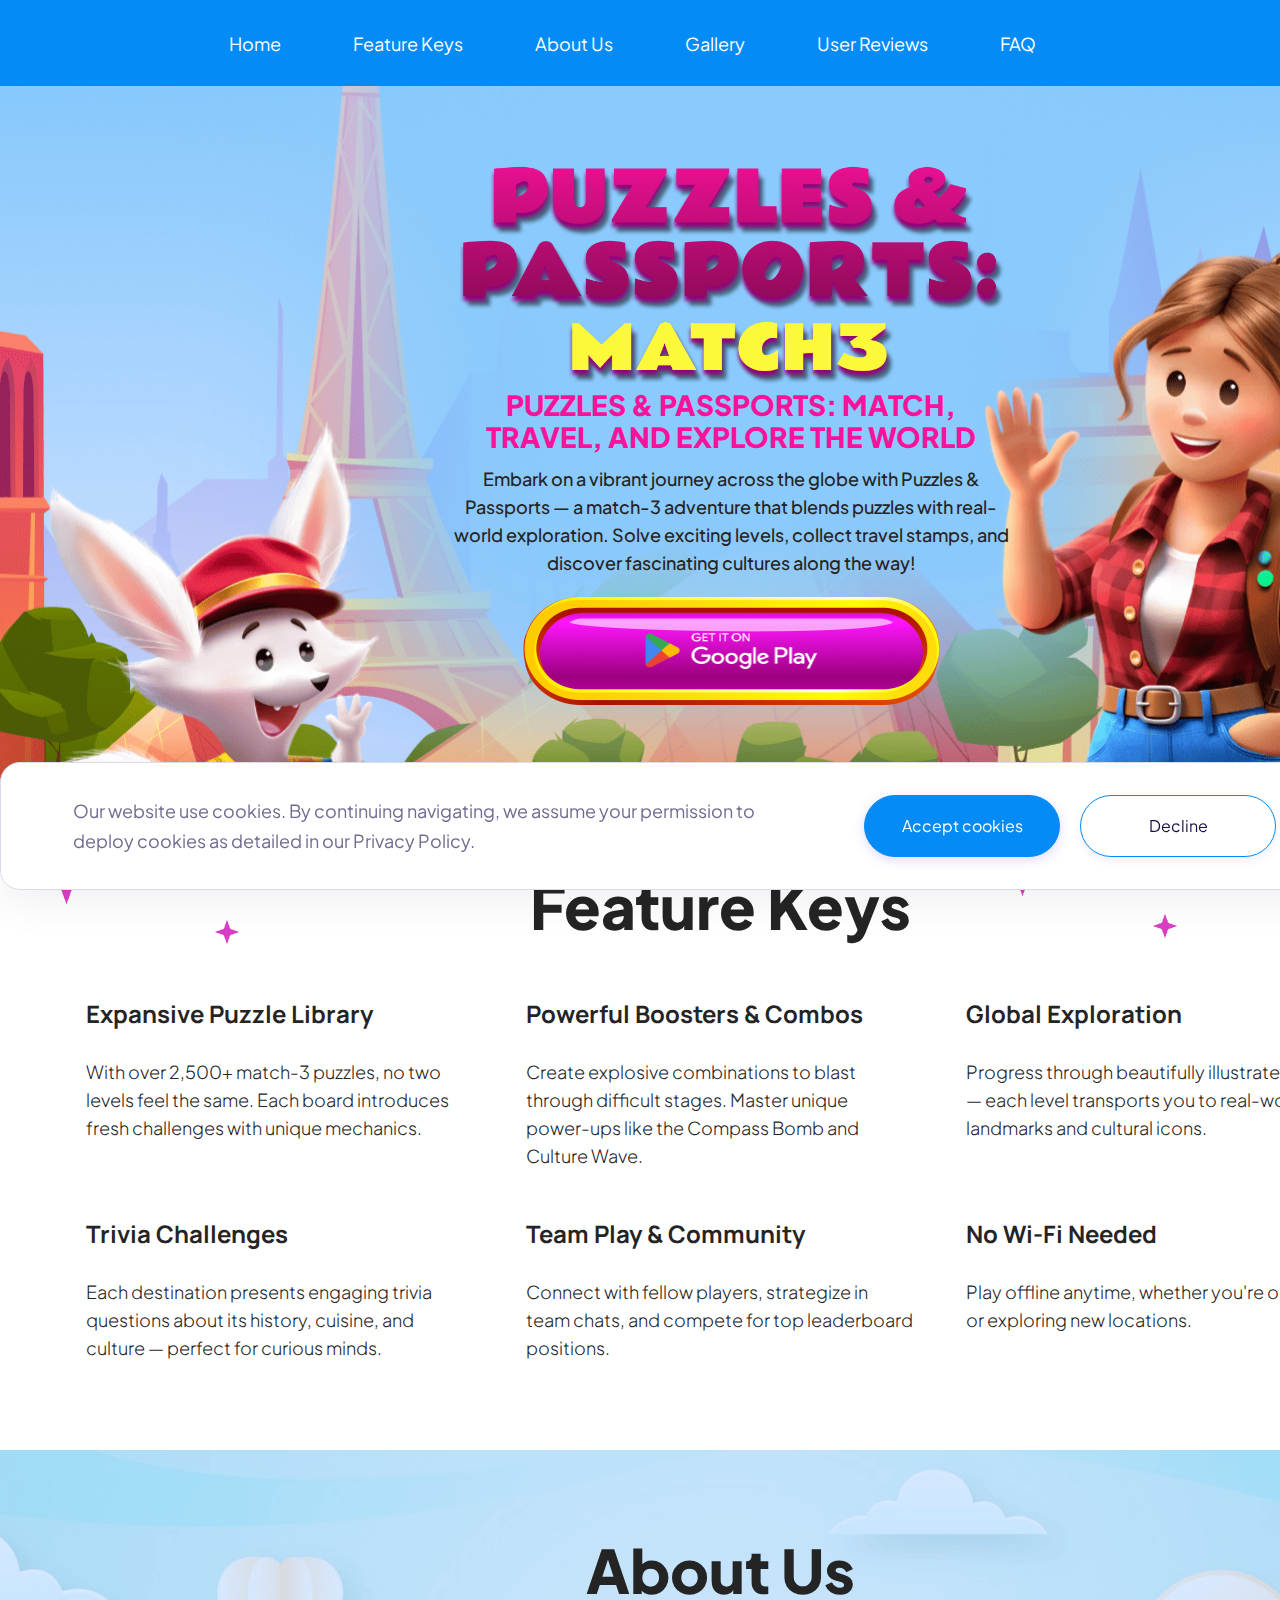
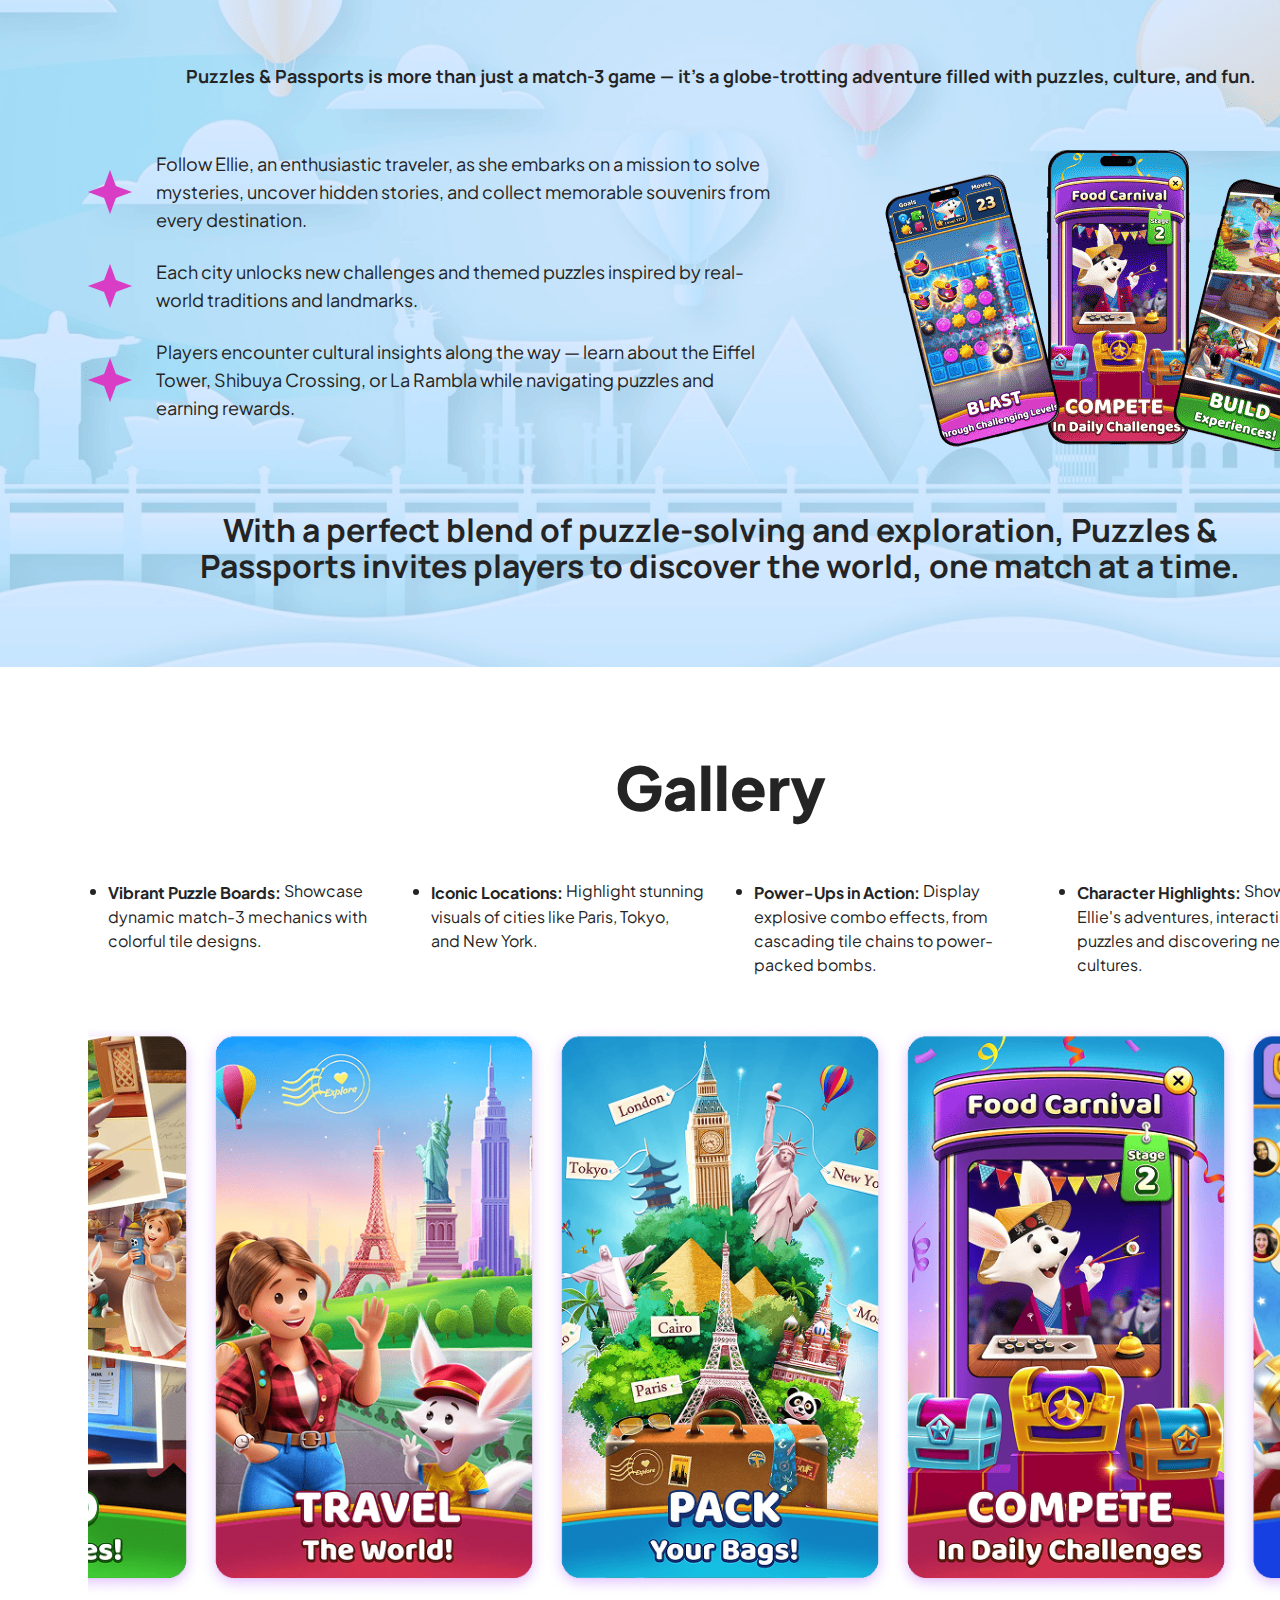
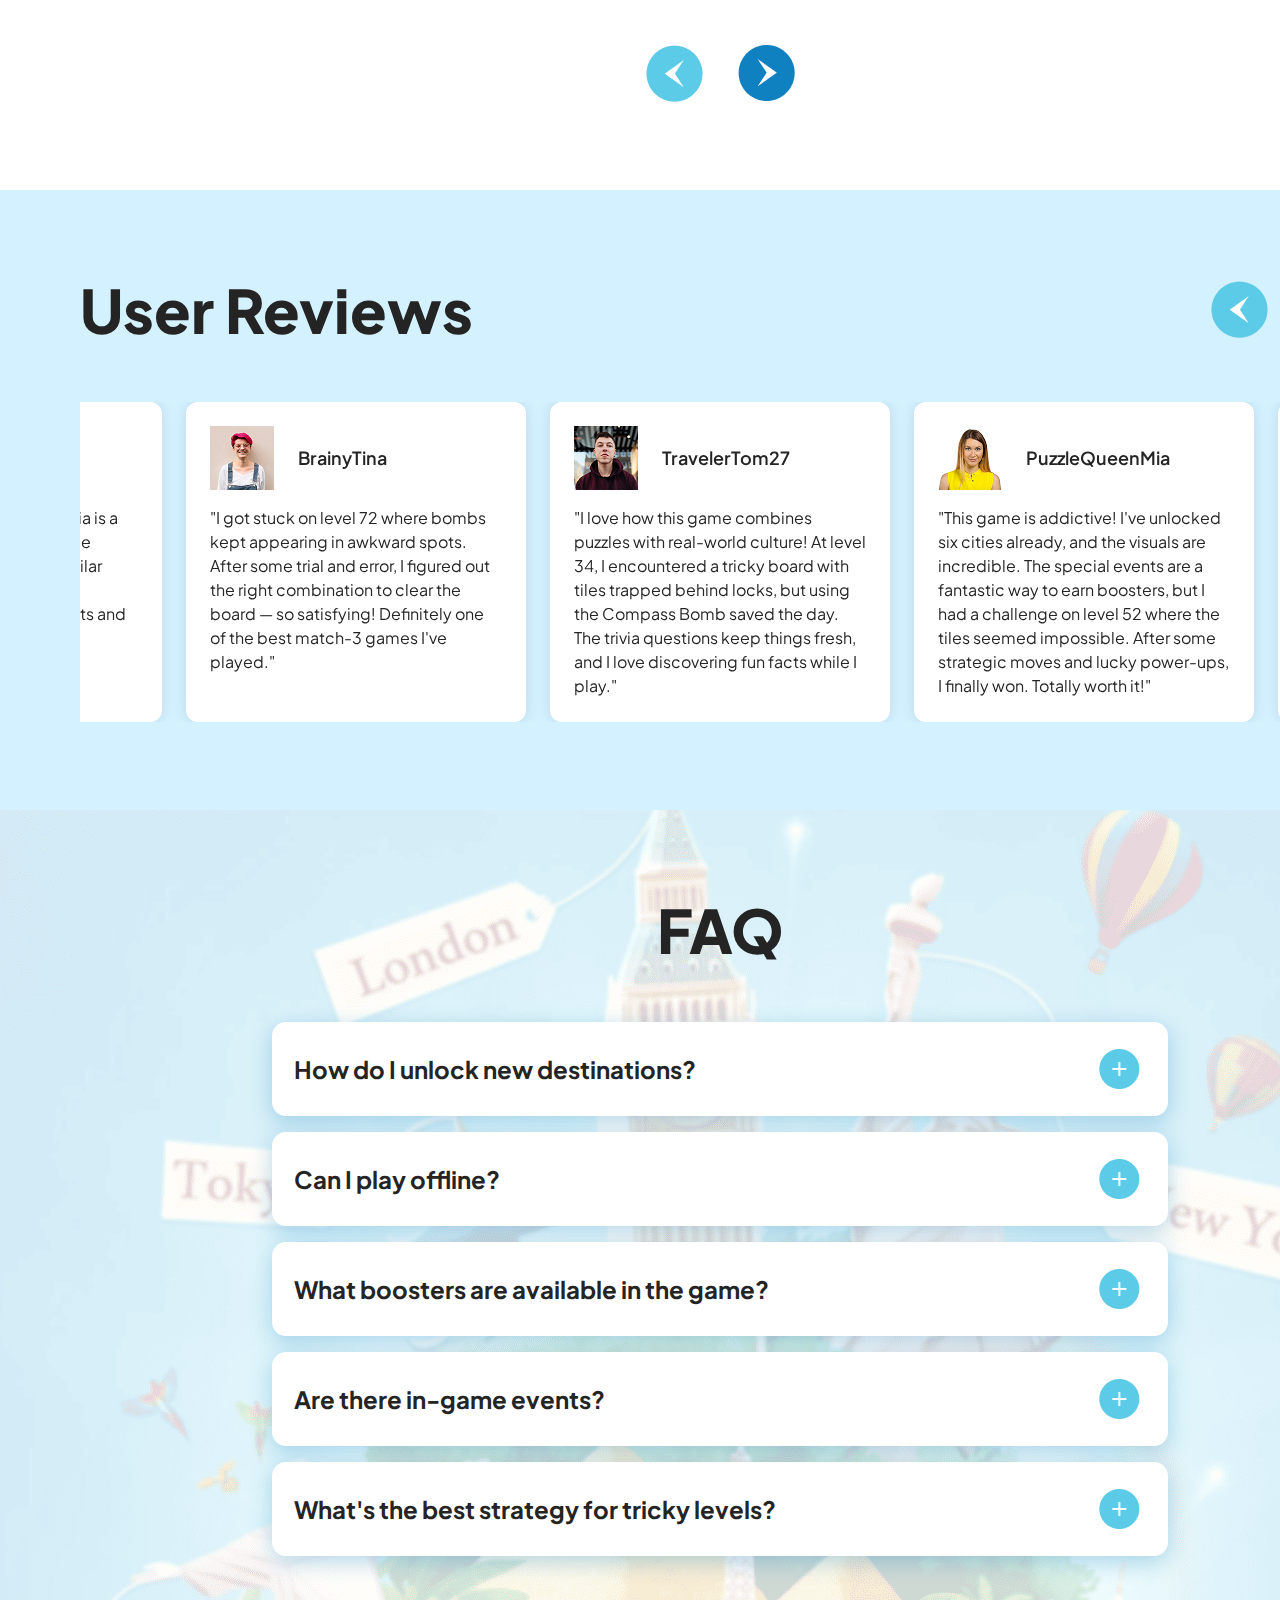
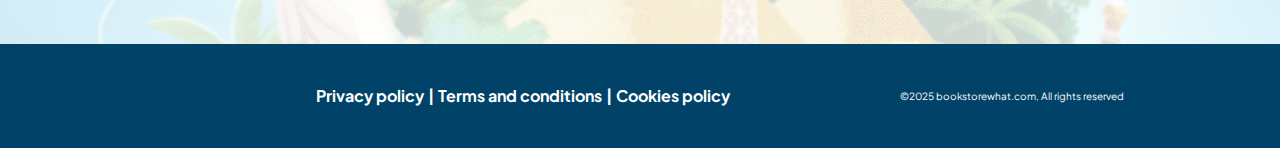
<file: index.html>
<!DOCTYPE html>
<html lang="en">
  <head>
    <meta charset="UTF-8" />
    <meta name="viewport" content="width=device-width, initial-scale=1.0" />
    <meta
      name="description"
      content="Puzzles & Passports: Match 3 - Explore the world while solving challenging puzzles. Travel to iconic cities, solve trivia questions, and master match-3 puzzles."
    />
    <meta
      name="keywords"
      content="match 3 puzzle game, travel-themed puzzle game, globe-trotting puzzle adventure, cultural trivia puzzle, Puzzles and Passports game, matching tiles, puzzle challenges, offline match 3"
    />
    <meta name="author" content="BebopBee, Inc." />
    <meta name="robots" content="index, follow" />
    <link rel="canonical" href="https://bookstorewhat.com" />

    <title>Puzzles & Passports: Match 3</title>
    <link rel="icon" href="img/Fav B.jpg" />

    <link rel="stylesheet" type="text/css" href="slick/slick.css" />
    <link rel="stylesheet" href="css/main.css" />
  </head>

  <body>
    <div id="cookie-popup" class="q-j-cookie-popup">
      <div class="q-j-cookie-popup-container">
        <p class="q-j-cookie-popup-text-two">
          Our website use cookies. By continuing navigating, we assume your
          permission to deploy cookies as detailed in our Privacy Policy.
        </p>
        <div class="q-j-cookie-button-container">
          <button id="accept-cookies" class="q-j-cookie-button">
            Accept cookies
          </button>
          <button id="decline-cookies" class="q-j-cookie-button">
            Decline
          </button>
        </div>
      </div>
    </div>
    <header class="q-j-header">
      <div class="q-j-header-background"></div>
      <nav class="q-j-navigation">
        <ul class="q-j-navigation-list">
          <li class="q-j-navigation-item">
            <a href="/" class="q-j-navigation-link">Home</a>
          </li>
          <li class="q-j-navigation-item">
            <a href="/#why" class="q-j-navigation-link">Feature Keys</a>
          </li>
          <li class="q-j-navigation-item">
            <a href="/#about" class="q-j-navigation-link">About Us</a>
          </li>
          <li class="q-j-navigation-item">
            <a href="/#gallery" class="q-j-navigation-link">Gallery</a>
          </li>

          <li class="q-j-navigation-item">
            <a href="/#reviews" class="q-j-navigation-link">User Reviews</a>
          </li>
          <li class="q-j-navigation-item">
            <a href="/#faq" class="q-j-navigation-link">FAQ</a>
          </li>
          <li class="q-j-navigation-item">
            <a
              href="/terms.html"
              class="q-j-navigation-link q-j-navigation-item-desk"
            >
              Terms & Conditions
            </a>
          </li>
          <li class="q-j-navigation-item">
            <a
              href="/policy.html"
              class="q-j-navigation-link q-j-navigation-item-desk"
            >
              Privacy Policy
            </a>
          </li>

          <li class="q-j-navigation-item">
            <a
              href="/cookies.html"
              class="q-j-navigation-link q-j-navigation-item-desk"
            >
              Cookies Policy
            </a>
          </li>
        </ul>

        <div class="q-j-header-button-wrapper">
          <a href="/" class="q-j-policy-terms-header-icon-menu">
            <img href="/" class="q-j-title-img" />
          </a>

          <button type="button" class="q-j-header-icon-button" data-menu-button>
            <img
              class="q-j-header-icon q-j-header-icon-menu"
              src="img/header/Frame 64.png"
              alt="menu "
            />

            <svg
              class="q-j-header-icon q-j-header-icon-close"
              viewBox="0 0 24 24"
              style="width: 32px; height: 32px; margin: -2px 0 0 0"
            >
              <path
                fill-rule="evenodd"
                clip-rule="evenodd"
                d="M17.0303 6.96967C17.3232 7.26256 17.3232 7.73744 17.0303 8.03033L13.0607 12L17.0303 15.9697C17.3232 16.2626 17.3232 16.7374 17.0303 17.0303C16.7374 17.3232 16.2626 17.3232 15.9697 17.0303L12 13.0607L8.03033 17.0303C7.73744 17.3232 7.26256 17.3232 6.96967 17.0303C6.67678 16.7374 6.67678 16.2626 6.96967 15.9697L10.9393 12L6.96967 8.03033C6.67678 7.73744 6.67678 7.26256 6.96967 6.96967C7.26256 6.67678 7.73744 6.67678 8.03033 6.96967L12 10.9393L15.9697 6.96967C16.2626 6.67678 16.7374 6.67678 17.0303 6.96967Z"
                fill="rgba(255, 255, 255, 1)"
              />
            </svg>
          </button>
        </div>
      </nav>
    </header>

    <main>
      <section class="q-j-home" id="home">
        <div class="q-j-home-container">
          <div class="q-j-home-container-top">
            <img class="q-j-home-title-img" src="/img/home/1.png" alt="title" />
            <p class="q-j-home-title">
              Puzzles & Passports: Match, Travel, and Explore the World
            </p>
            <p class="q-j-home-text">
              Embark on a vibrant journey across the globe with Puzzles &
              Passports — a match-3 adventure that blends puzzles with
              real-world exploration. Solve exciting levels, collect travel
              stamps, and discover fascinating cultures along the way!
            </p>
            <a class="q-j-home-google-button-link" href="#">
              <img
                class="q-j-home-google-button-image"
                src="./img/home/2.png"
                alt="button"
              />
            </a>
          </div>
        </div>
      </section>
      <article class="q-j-why" id="why">
        <span style="display: none"
          >Generated: 2025-04-23, Hash: qkfdg39ghfbhfdngh-7bgfx</span
        >

        <div class="q-j-why-container">
          <h2 class="q-j-about-title">Feature Keys</h2>
          <dl class="q-j-why-list">
            <div class="q-j-why-item q-j-why-items">
              <dt class="q-j-why-text-bold">Expansive Puzzle Library</dt>
              <dd class="q-j-why-text">
                With over 2,500+ match-3 puzzles, no two levels feel the same.
                Each board introduces fresh challenges with unique mechanics.
              </dd>
            </div>
            <div class="q-j-why-item q-j-why-items">
              <dt class="q-j-why-text-bold">Powerful Boosters & Combos</dt>
              <dd class="q-j-why-text">
                Create explosive combinations to blast through difficult stages.
                Master unique power-ups like the Compass Bomb and Culture Wave.
              </dd>
            </div>
            <div class="q-j-why-item q-j-why-items">
              <dt class="q-j-why-text-bold">Global Exploration</dt>
              <dd class="q-j-why-text">
                Progress through beautifully illustrated cities — each level
                transports you to real-world landmarks and cultural icons.
              </dd>
            </div>
            <div class="q-j-why-item q-j-why-items">
              <dt class="q-j-why-text-bold">Trivia Challenges</dt>
              <dd class="q-j-why-text">
                Each destination presents engaging trivia questions about its
                history, cuisine, and culture — perfect for curious minds.
              </dd>
            </div>
            <div class="q-j-why-item q-j-why-items">
              <dt class="q-j-why-text-bold">Team Play & Community</dt>
              <dd class="q-j-why-text">
                Connect with fellow players, strategize in team chats, and
                compete for top leaderboard positions.
              </dd>
            </div>
            <div class="q-j-why-item q-j-why-items">
              <dt class="q-j-why-text-bold">No Wi-Fi Needed</dt>
              <dd class="q-j-why-text">
                Play offline anytime, whether you're on a plane or exploring new
                locations.
              </dd>
            </div>
          </dl>
        </div>
      </article>
      <section class="q-j-about" id="about">
        <div class="q-j-about-container">
          <h2 class="q-j-about-title q-j-about-titleq">About Us</h2>
          <div class="q-j-about-text">
            Puzzles & Passports is more than just a match-3 game — it's a
            globe-trotting adventure filled with puzzles, culture, and fun.
          </div>
          <div class="q-j-about-list">
            <div>
              <img src="/img/Star 1.png" alt="star" />
              <p>
                Follow Ellie, an enthusiastic traveler, as she embarks on a
                mission to solve mysteries, uncover hidden stories, and collect
                memorable souvenirs from every destination.
              </p>
            </div>
            <div>
              <img src="/img/Star 1.png" alt="star" />
              <p>
                Each city unlocks new challenges and themed puzzles inspired by
                real-world traditions and landmarks.
              </p>
            </div>
            <div>
              <img src="/img/Star 1.png" alt="star" />
              <p>
                Players encounter cultural insights along the way — learn about
                the Eiffel Tower, Shibuya Crossing, or La Rambla while
                navigating puzzles and earning rewards.
              </p>
            </div>
          </div>
          <p class="q-j-about-qt">
            With a perfect blend of puzzle-solving and exploration, Puzzles &
            Passports invites players to discover the world, one match at a
            time.
          </p>
        </div>
      </section>
      <section class="q-j-gallery" id="gallery">
        <div class="q-j-gallery-container">
          <h2 class="q-j-about-title">Gallery</h2>
          <ul class="q-j-uniqueness-list">
            <li class="q-j-uniqueness-text">
              <span class="q-j-uniqueness-text-bold"
                >Vibrant Puzzle Boards:</span
              > Showcase dynamic match-3 mechanics with colorful tile designs.
            </li>
            <li class="q-j-uniqueness-text">
              <span class="q-j-uniqueness-text-bold">Iconic Locations:</span
              > Highlight stunning visuals of cities like Paris, Tokyo, and New
              York.
            </li>
            <li class="q-j-uniqueness-text">
              <span class="q-j-uniqueness-text-bold">Power-Ups in Action:</span
              > Display explosive combo effects, from cascading tile chains to
              power-packed bombs.
            </li>
            <li class="q-j-uniqueness-text">
              <span class="q-j-uniqueness-text-bold">Character Highlights:</span
              > Showcase Ellie's adventures, interacting with puzzles and
              discovering new cultures.
            </li>
          </ul>
          <ul class="q-j-gallery-list">
            <li class="q-j-gallery-item">
              <img
                class="q-j-gallery-image"
                src="./img/gallery/image (1).png"
                alt="gallery image"
              />
            </li>
            <li class="q-j-gallery-item">
              <img
                class="q-j-gallery-image"
                src="./img/gallery/image (2).png"
                alt="gallery image"
              />
            </li>
            <li class="q-j-gallery-item">
              <img
                class="q-j-gallery-image"
                src="./img/gallery/image (3).png"
                alt="gallery image"
              />
            </li>
            <li class="q-j-gallery-item">
              <img
                class="q-j-gallery-image"
                src="./img/gallery/image (4).png"
                alt="gallery image"
              />
            </li>
            <li class="q-j-gallery-item">
              <img
                class="q-j-gallery-image"
                src="./img/gallery/image (5).png"
                alt="gallery image"
              />
            </li>
            <li class="q-j-gallery-item">
              <img
                class="q-j-gallery-image"
                src="./img/gallery/image (6).png"
                alt="gallery image"
              />
            </li>
            <li class="q-j-gallery-item">
              <img
                class="q-j-gallery-image"
                src="./img/gallery/image (7).png"
                alt="gallery image"
              />
            </li>
          </ul>

          <div
            class="q-j-gallery-button-container q-j-gallery-button-containers"
          >
            <button class="q-j-gallery-button q-j-gallery-list-left">
              <img
                class="q-j-gallery-button-icon"
                src="img/gallery/Frame 1707481752.png"
                alt="left button"
              />
            </button>
            <button class="q-j-gallery-button q-j-gallery-list-right">
              <img
                class="q-j-gallery-button-icon"
                src="img/gallery/Frame 1707481751.png"
                alt="right button"
              />
            </button>
          </div>
        </div>
      </section>

      <section class="q-j-reviews" id="reviews">
        <div class="q-j-reviews-container">
          <div class="q-j-reviews-div">
            <h2 class="q-j-about-title">User Reviews</h2>
            <div
              class="q-j-gallery-button-container q-j-gallery-button-container-tt"
            >
              <button class="q-j-gallery-button q-j-reviews-list-left">
                <img
                  class="q-j-gallery-button-icon"
                  src="img/gallery/Frame 1707481752.png"
                  alt="left button"
                />
              </button>
              <button class="q-j-gallery-button q-j-reviews-list-right">
                <img
                  class="q-j-gallery-button-icon"
                  src="img/gallery/Frame 1707481751.png"
                  alt="right button"
                />
              </button>
            </div>
          </div>
          <ul class="q-j-reviews-list">
            <li class="q-j-reviews-item">
              <div class="q-j-reviews-item-top">
                <figure>
                  <img
                    class="q-j-reviews-img"
                    src="/img/reviews/image (8).png"
                    alt="avatar"
                  />
                </figure>
                <p class="q-j-reviews-text-bold">TravelerTom27</p>
              </div>
              <p class="q-j-reviews-text">
                "I love how this game combines puzzles with real-world culture!
                At level 34, I encountered a tricky board with tiles trapped
                behind locks, but using the Compass Bomb saved the day. The
                trivia questions keep things fresh, and I love discovering fun
                facts while I play."
              </p>
            </li>
            <li class="q-j-reviews-item">
              <div class="q-j-reviews-item-top">
                <figure>
                  <img
                    class="q-j-reviews-img"
                    src="/img/reviews/image (9).png"
                    alt="avatar"
                  />
                </figure>
                <p class="q-j-reviews-text-bold">PuzzleQueenMia</p>
              </div>
              <p class="q-j-reviews-text">
                "This game is addictive! I've unlocked six cities already, and
                the visuals are incredible. The special events are a fantastic
                way to earn boosters, but I had a challenge on level 52 where
                the tiles seemed impossible. After some strategic moves and
                lucky power-ups, I finally won. Totally worth it!"
              </p>
            </li>
            <li class="q-j-reviews-item">
              <div class="q-j-reviews-item-top">
                <figure>
                  <img
                    class="q-j-reviews-img"
                    src="/img/reviews/image (10).png"
                    alt="avatar"
                  />
                </figure>
                <p class="q-j-reviews-text-bold">ExplorerGlen</p>
              </div>
              <p class="q-j-reviews-text">
                "At level 29, I hit a roadblock with tiles that needed multiple
                matches to break. After retrying a few times and unlocking a
                booster, I finally cleared it. It felt amazing! I love the
                trivia and cultural facts — they make the game even more
                memorable."
              </p>
            </li>
            <li class="q-j-reviews-item">
              <div class="q-j-reviews-item-top">
                <figure>
                  <img
                    class="q-j-reviews-img"
                    src="/img/reviews/image (11).png"
                    alt="avatar"
                  />
                </figure>
                <p class="q-j-reviews-text-bold">WanderlustNina</p>
              </div>
              <p class="q-j-reviews-text">
                "I'm on level 128, and this game just keeps getting better. The
                balance of fun puzzles and relaxing design elements is perfect.
                The global leaderboard is a great touch — I even beat my friend
                from Germany!"
              </p>
            </li>
            <li class="q-j-reviews-item">
              <div class="q-j-reviews-item-top">
                <figure>
                  <img
                    class="q-j-reviews-img"
                    src="/img/reviews/image (12).png"
                    alt="avatar"
                  />
                </figure>
                <p class="q-j-reviews-text-bold">CultureBuffLeo</p>
              </div>
              <p class="q-j-reviews-text">
                "I'm hooked! The mix of puzzles and learning about different
                countries is amazing. I hit a tricky part in the Barcelona stage
                where tiles kept shifting unexpectedly, but the Culture Wave
                power-up saved me. Highly recommend!"
              </p>
            </li>
            <li class="q-j-reviews-item">
              <div class="q-j-reviews-item-top">
                <figure>
                  <img
                    class="q-j-reviews-img"
                    src="/img/reviews/image (13).png"
                    alt="avatar"
                  />
                </figure>
                <p class="q-j-reviews-text-bold">MatchMasterAlan</p>
              </div>
              <p class="q-j-reviews-text">
                "The game really tests your brain. I struggled with the New York
                level 54 where I had to collect several red tiles with limited
                moves. After figuring out the best way to chain matches, I
                finally cleared it. Great challenge!"
              </p>
            </li>
            <li class="q-j-reviews-item">
              <div class="q-j-reviews-item-top">
                <figure>
                  <img
                    class="q-j-reviews-img"
                    src="/img/reviews/image (14).png"
                    alt="avatar"
                  />
                </figure>
                <p class="q-j-reviews-text-bold">CityExplorerRae</p>
              </div>
              <p class="q-j-reviews-text">
                "I love the travel theme! The trivia is a fun way to learn new
                things while solving puzzles. I've played similar games, but
                this one stands out because of the cultural elements and the
                design challenges."
              </p>
            </li>
            <li class="q-j-reviews-item">
              <div class="q-j-reviews-item-top">
                <figure>
                  <img
                    class="q-j-reviews-img"
                    src="/img/reviews/image (15).png"
                    alt="avatar"
                  />
                </figure>
                <p class="q-j-reviews-text-bold">BrainyTina</p>
              </div>
              <p class="q-j-reviews-text">
                "I got stuck on level 72 where bombs kept appearing in awkward
                spots. After some trial and error, I figured out the right
                combination to clear the board — so satisfying! Definitely one
                of the best match-3 games I've played."
              </p>
            </li>
          </ul>
          <div
            class="q-j-gallery-button-container q-j-gallery-button-container-t"
          >
            <button class="q-j-gallery-button q-j-reviews-list-left">
              <img
                class="q-j-gallery-button-icon"
                src="img/gallery/Frame 1707481752.png"
                alt="left button"
              />
            </button>
            <button class="q-j-gallery-button q-j-reviews-list-right">
              <img
                class="q-j-gallery-button-icon"
                src="img/gallery/Frame 1707481751.png"
                alt="right button"
              />
            </button>
          </div>
        </div>
      </section>
      <section class="q-j-faq" id="faq">
        <div class="q-j-faq-container">
          <h2 class="q-j-about-title">FAQ</h2>
          <ul class="q-j-faq-list">
            <li class="q-j-faq-item">
              <div class="q-j-faq-question" onclick="toggleAnswer(this)">
                <span>How do I unlock new destinations?</span>
                <button class="q-j-toggle-button">
                  <img src="/img/1.png" alt="Toggle" />
                </button>
              </div>
              <div class="q-j-faq-answer">
                Complete puzzle stages to unlock new cities and landmarks. Each
                destination is filled with unique challenges and trivia.
              </div>
            </li>
            <li class="q-j-faq-item">
              <div class="q-j-faq-question" onclick="toggleAnswer(this)">
                <span>Can I play offline?</span>
                <button class="q-j-toggle-button">
                  <img src="/img/1.png" alt="Toggle" />
                </button>
              </div>
              <div class="q-j-faq-answer">
                Special power-ups include the Compass Bomb, Culture Wave, and
                City Blaster, each designed to clear tiles faster and score
                higher.
              </div>
            </li>

            <li class="q-j-faq-item">
              <div class="q-j-faq-question" onclick="toggleAnswer(this)">
                <span>What boosters are available in the game?</span>
                <button class="q-j-toggle-button">
                  <img src="/img/1.png" alt="Toggle" />
                </button>
              </div>
              <div class="q-j-faq-answer">
                Yes! Puzzles & Passports offers full offline functionality,
                ideal for travel or low-data situations.
              </div>
            </li>
            <li class="q-j-faq-item">
              <div class="q-j-faq-question" onclick="toggleAnswer(this)">
                <span>Are there in-game events?</span>
                <button class="q-j-toggle-button">
                  <img src="/img/1.png" alt="Toggle" />
                </button>
              </div>
              <div class="q-j-faq-answer">
                Yes! Enjoy daily events, leaderboard challenges, and seasonal
                competitions that offer exclusive rewards.
              </div>
            </li>
            <li class="q-j-faq-item">
              <div class="q-j-faq-question" onclick="toggleAnswer(this)">
                <span>What's the best strategy for tricky levels?</span>
                <button class="q-j-toggle-button">
                  <img src="/img/1.png" alt="Toggle" />
                </button>
              </div>
              <div class="q-j-faq-answer">
                Focus on combining special tiles for chain reactions. Matching 4
                or 5 tiles creates powerful boosters that can clear the board
                efficiently.
              </div>
            </li>
          </ul>
        </div>
      </section>
    </main>
    <footer
      class="q-j-footer"
      style="margin: auto; background: rgba(0, 66, 104, 1)"
    >
      <div class="q-j-footer-container">
        <div class="q-j-footer-wrapper">
          <a class="q-j-footer-text" href="/policy.html">Privacy policy</a>
          <p>|</p>
          <a class="q-j-footer-text" href="/terms.html"
            >Terms and conditions
          </a>
          <p>|</p>
          <a class="q-j-footer-text" href="/cookies.html">Cookies policy</a>
        </div>
        <p class="q-j-footer-copyright">
          ©2025 bookstorewhat.com, All rights reserved
        </p>
      </div>
    </footer>
    <script src="js/mobile-menu.js"></script>
    <script src="js/jquery-loc-q-j-0.js"></script>
    <script type="text/javascript" src="slick/slick.min.js"></script>
    <script src="js/slick.js"></script>
  </body>
</html>
</file>
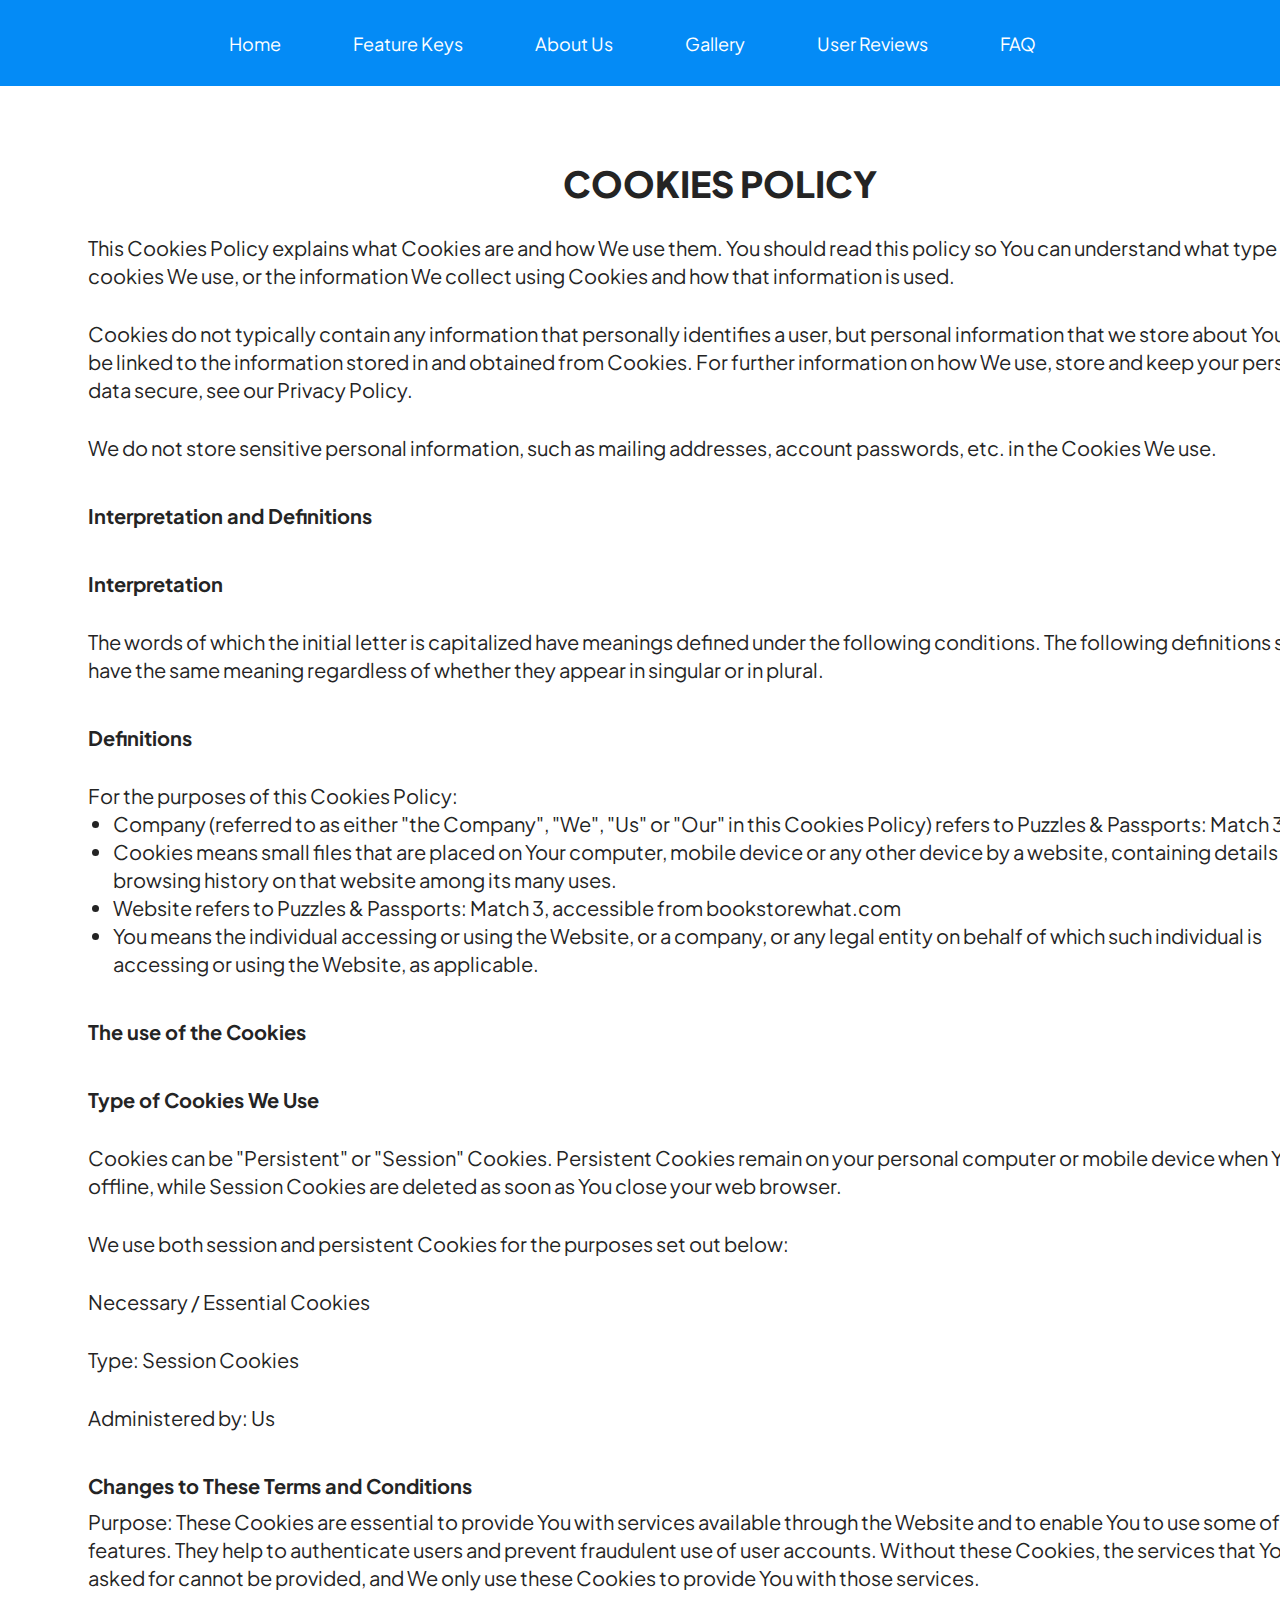
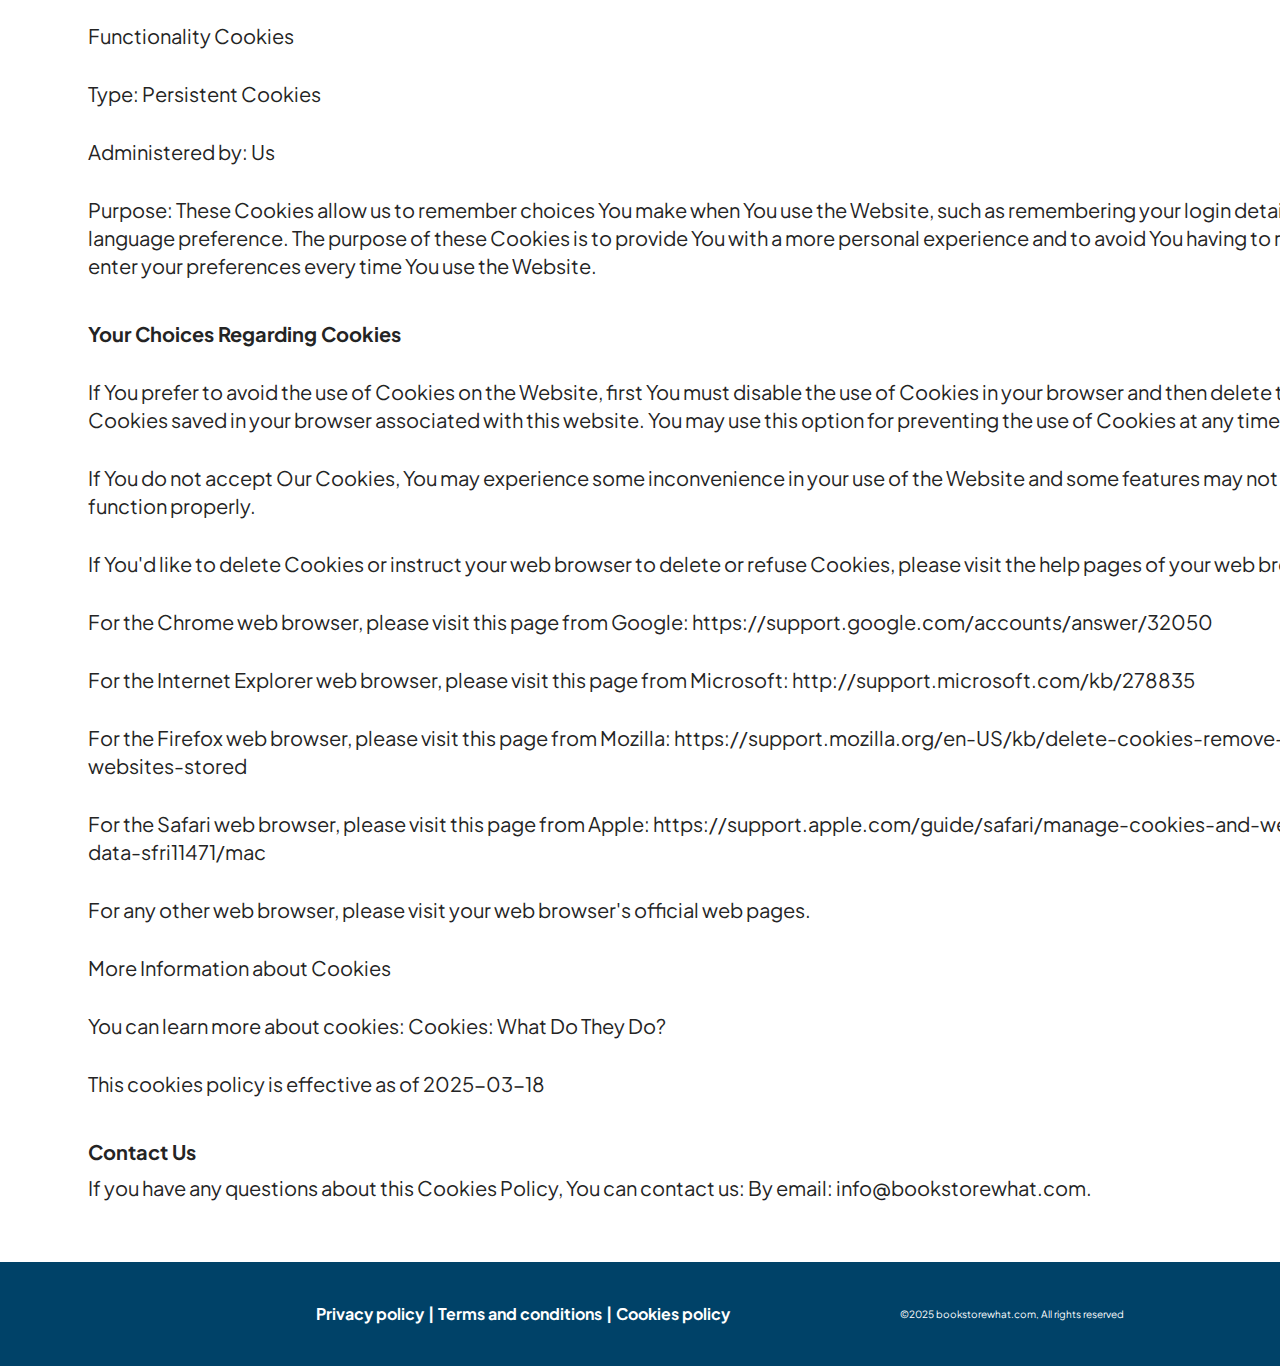
<file: cookies.html>
<!DOCTYPE html>
<html lang="en">
  <head>
    <meta charset="UTF-8" />
    <meta name="viewport" content="width=device-width, initial-scale=1.0" />

    <title>Puzzles & Passports: Match 3</title>
    <link rel="icon" href="img/Fav B.jpg" />

    <link rel="stylesheet" type="text/css" href="slick/slick.css" />
    <link rel="stylesheet" href="css/main.css" />
  </head>

  <body>
    <header class="q-j-header">
      <div class="q-j-header-background"></div>
      <nav class="q-j-navigation">
        <ul class="q-j-navigation-list">
          <li class="q-j-navigation-item">
            <a href="/" class="q-j-navigation-link">Home</a>
          </li>
          <li class="q-j-navigation-item">
            <a href="/#why" class="q-j-navigation-link">Feature Keys</a>
          </li>
          <li class="q-j-navigation-item">
            <a href="/#about" class="q-j-navigation-link">About Us</a>
          </li>
          <li class="q-j-navigation-item">
            <a href="/#gallery" class="q-j-navigation-link">Gallery</a>
          </li>

          <li class="q-j-navigation-item">
            <a href="/#reviews" class="q-j-navigation-link">User Reviews</a>
          </li>
          <li class="q-j-navigation-item">
            <a href="/#faq" class="q-j-navigation-link">FAQ</a>
          </li>
          <li class="q-j-navigation-item">
            <a
              href="/terms.html"
              class="q-j-navigation-link q-j-navigation-item-desk"
            >
              Terms & Conditions
            </a>
          </li>
          <li class="q-j-navigation-item">
            <a
              href="/policy.html"
              class="q-j-navigation-link q-j-navigation-item-desk"
            >
              Privacy Policy
            </a>
          </li>

          <li class="q-j-navigation-item">
            <a
              href="/cookies.html"
              class="q-j-navigation-link q-j-navigation-item-desk"
            >
              Cookies Policy
            </a>
          </li>
        </ul>

        <div class="q-j-header-button-wrapper">
          <a href="/" class="q-j-policy-terms-header-icon-menu">
            <img href="/" class="q-j-title-img" />
          </a>

          <button type="button" class="q-j-header-icon-button" data-menu-button>
            <img
              class="q-j-header-icon q-j-header-icon-menu"
              src="img/header/Frame 64.png"
              alt="menu "
            />

            <svg
              class="q-j-header-icon q-j-header-icon-close"
              viewBox="0 0 24 24"
              style="width: 32px; height: 32px; margin: -2px 0 0 0"
            >
              <path
                fill-rule="evenodd"
                clip-rule="evenodd"
                d="M17.0303 6.96967C17.3232 7.26256 17.3232 7.73744 17.0303 8.03033L13.0607 12L17.0303 15.9697C17.3232 16.2626 17.3232 16.7374 17.0303 17.0303C16.7374 17.3232 16.2626 17.3232 15.9697 17.0303L12 13.0607L8.03033 17.0303C7.73744 17.3232 7.26256 17.3232 6.96967 17.0303C6.67678 16.7374 6.67678 16.2626 6.96967 15.9697L10.9393 12L6.96967 8.03033C6.67678 7.73744 6.67678 7.26256 6.96967 6.96967C7.26256 6.67678 7.73744 6.67678 8.03033 6.96967L12 10.9393L15.9697 6.96967C16.2626 6.67678 16.7374 6.67678 17.0303 6.96967Z"
                fill="rgba(255, 255, 255, 1)"
              />
            </svg>
          </button>
        </div>
      </nav>
    </header>

    <main>
      <section>
        <div class="q-j-policy-terms-container">
          <h2 class="q-j-policy-terms-title">Cookies Policy</h2>

          <p class="q-j-policy-terms-text-one">
            This Cookies Policy explains what Cookies are and how We use them.
            You should read this policy so You can understand what type of
            cookies We use, or the information We collect using Cookies and how
            that information is used.
          </p>

          <p class="q-j-policy-terms-text-one">
            Cookies do not typically contain any information that personally
            identifies a user, but personal information that we store about You
            may be linked to the information stored in and obtained from
            Cookies. For further information on how We use, store and keep your
            personal data secure, see our Privacy Policy.
          </p>
          <p class="q-j-policy-terms-text-one">
            We do not store sensitive personal information, such as mailing
            addresses, account passwords, etc. in the Cookies We use.
          </p>
          <h2 class="q-j-policy-terms-text">Interpretation and Definitions</h2>
          <h2 class="q-j-policy-terms-text">Interpretation</h2>
          <p class="q-j-policy-terms-text-one">
            The words of which the initial letter is capitalized have meanings
            defined under the following conditions. The following definitions
            shall have the same meaning regardless of whether they appear in
            singular or in plural.
          </p>
          <h2 class="q-j-policy-terms-text">Definitions</h2>
          <p class="q-j-policy-terms-text-one">
            For the purposes of this Cookies Policy:
          </p>
          <ul class="q-j-terms-lists">
            <li>
              Company (referred to as either "the Company", "We", "Us" or "Our"
              in this Cookies Policy) refers to Puzzles & Passports: Match 3.
            </li>
            <li>
              Cookies means small files that are placed on Your computer, mobile
              device or any other device by a website, containing details of
              your browsing history on that website among its many uses.
            </li>
            <li>
              Website refers to Puzzles & Passports: Match 3, accessible from
              bookstorewhat.com
            </li>
            <li>
              You means the individual accessing or using the Website, or a
              company, or any legal entity on behalf of which such individual is
              accessing or using the Website, as applicable.
            </li>
          </ul>
          <h2 class="q-j-policy-terms-text">The use of the Cookies</h2>
          <h2 class="q-j-policy-terms-text">Type of Cookies We Use</h2>
          <p class="q-j-policy-terms-text-one">
            Cookies can be "Persistent" or "Session" Cookies. Persistent Cookies
            remain on your personal computer or mobile device when You go
            offline, while Session Cookies are deleted as soon as You close your
            web browser.
          </p>

          <p class="q-j-policy-terms-text-one">
            We use both session and persistent Cookies for the purposes set out
            below:
          </p>

          <p class="q-j-policy-terms-text-one">Necessary / Essential Cookies</p>

          <p class="q-j-policy-terms-text-one">Type: Session Cookies</p>

          <p class="q-j-policy-terms-text-one">Administered by: Us</p>
          <h2 class="q-j-policy-terms-text">
            Changes to These Terms and Conditions
          </h2>
          <p class="q-j-policy-terms-texts">
            Purpose: These Cookies are essential to provide You with services
            available through the Website and to enable You to use some of its
            features. They help to authenticate users and prevent fraudulent use
            of user accounts. Without these Cookies, the services that You have
            asked for cannot be provided, and We only use these Cookies to
            provide You with those services.
          </p>

          <p class="q-j-policy-terms-text-one">Functionality Cookies</p>
          <p class="q-j-policy-terms-text-one">Type: Persistent Cookies</p>
          <p class="q-j-policy-terms-text-one">Administered by: Us</p>
          <p class="q-j-policy-terms-text-one">
            Purpose: These Cookies allow us to remember choices You make when
            You use the Website, such as remembering your login details or
            language preference. The purpose of these Cookies is to provide You
            with a more personal experience and to avoid You having to re-enter
            your preferences every time You use the Website.
          </p>
          <h2 class="q-j-policy-terms-text">Your Choices Regarding Cookies</h2>
          <p class="q-j-policy-terms-text-one">
            If You prefer to avoid the use of Cookies on the Website, first You
            must disable the use of Cookies in your browser and then delete the
            Cookies saved in your browser associated with this website. You may
            use this option for preventing the use of Cookies at any time.
          </p>
          <p class="q-j-policy-terms-text-one">
            If You do not accept Our Cookies, You may experience some
            inconvenience in your use of the Website and some features may not
            function properly.
          </p>
          <p class="q-j-policy-terms-text-one">
            If You'd like to delete Cookies or instruct your web browser to
            delete or refuse Cookies, please visit the help pages of your web
            browser.
          </p>
          <p class="q-j-policy-terms-text-one">
            For the Chrome web browser, please visit this page from Google:

            <a
              class="q-j-email-link-color"
              href="https://support.google.com/accounts/answer/32050"
              target="_blank"
              rel=""
              >https://support.google.com/accounts/answer/32050
            </a>
          </p>
          <p class="q-j-policy-terms-text-one">
            For the Internet Explorer web browser, please visit this page from
            Microsoft:
            <a
              class="q-j-email-link-color"
              href="http://support.microsoft.com/kb/278835"
              target="_blank"
              rel=""
              >http://support.microsoft.com/kb/278835
            </a>
          </p>
          <p class="q-j-policy-terms-text-one">
            For the Firefox web browser, please visit this page from Mozilla:

            <a
              class="q-j-email-link-color"
              href=" https://support.mozilla.org/en-US/kb/delete-cookies-remove-info-websites-stored"
              target="_blank"
              rel=""
            >
              https://support.mozilla.org/en-US/kb/delete-cookies-remove-info-websites-stored
            </a>
          </p>
          <p class="q-j-policy-terms-text-one">
            For the Safari web browser, please visit this page from Apple:

            <a
              class="q-j-email-link-color"
              href=" https://support.apple.com/guide/safari/manage-cookies-and-website-data-sfri11471/mac"
              target="_blank"
              rel=""
            >
              https://support.apple.com/guide/safari/manage-cookies-and-website-data-sfri11471/mac
            </a>
          </p>

          <p class="q-j-policy-terms-text-one">
            For any other web browser, please visit your web browser's official
            web pages.
          </p>
          <p class="q-j-policy-terms-text-one">
            More Information about Cookies
          </p>
          <p class="q-j-policy-terms-text-one">
            You can learn more about cookies: Cookies:
            <a
              class="q-j-email-link-color"
              href="https://www.freeprivacypolicy.com/blog/cookies/"
              target="_blank"
              rel=""
            >
              What Do They Do?
            </a>
          </p>
          <p class="q-j-policy-terms-text-one">
            This cookies policy is effective as of 2025-03-18
          </p>
          <h2 class="q-j-policy-terms-text">Contact Us</h2>
          <p class="q-j-policy-terms-texts">
            If you have any questions about this Cookies Policy, You can contact
            us: By email:
            <a class="q-j-email-link" href="mailto:info@bookstorewhat.com"
              >info@bookstorewhat.com</a
            >.
          </p>
        </div>
      </section>
    </main>
    <footer
      class="q-j-footer"
      style="margin: auto; background: rgba(0, 66, 104, 1)"
    >
      <div class="q-j-footer-container">
        <div class="q-j-footer-wrapper">
          <a class="q-j-footer-text" href="/policy.html">Privacy policy</a>
          <p>|</p>
          <a class="q-j-footer-text" href="/terms.html"
            >Terms and conditions
          </a>
          <p>|</p>
          <a class="q-j-footer-text" href="/cookies.html">Cookies policy</a>
        </div>
        <p class="q-j-footer-copyright">
          ©2025 bookstorewhat.com, All rights reserved
        </p>
      </div>
    </footer>
    <script src="js/mobile-menu.js"></script>
  </body>
</html>
</file>
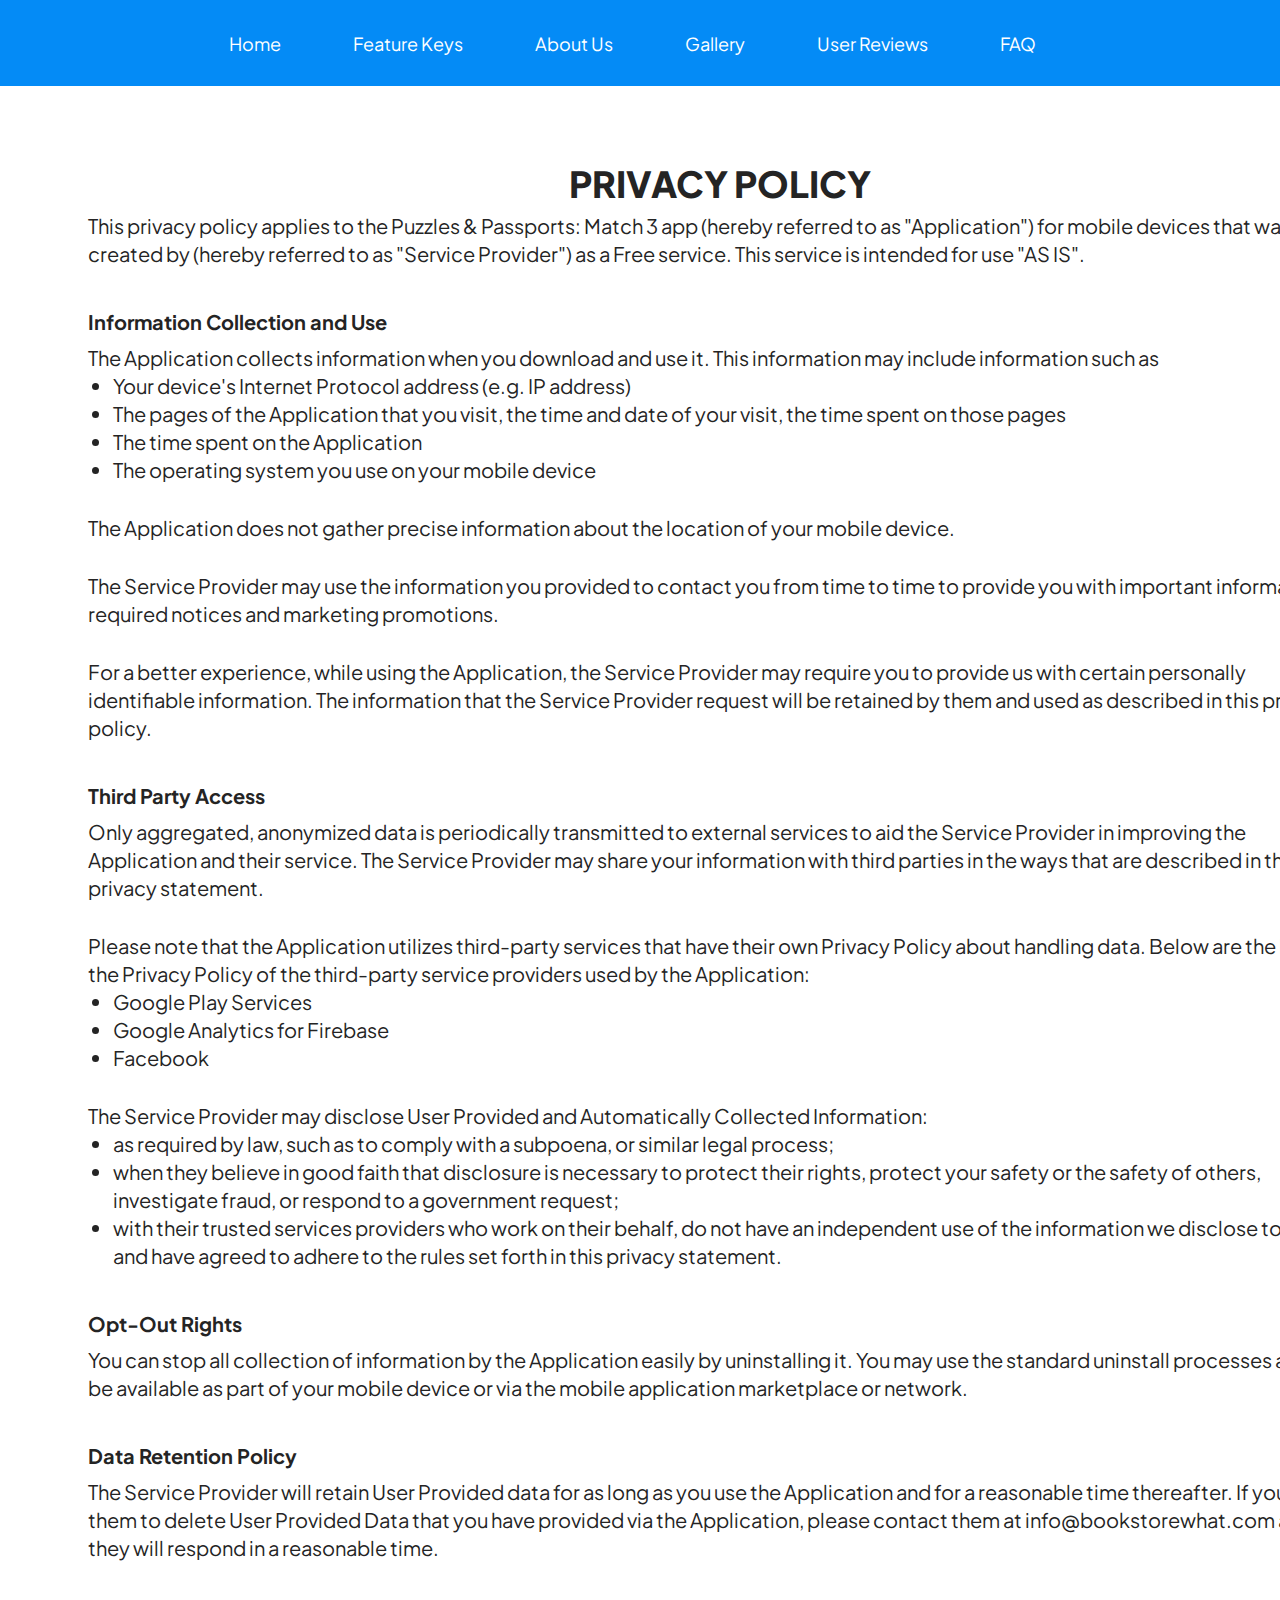
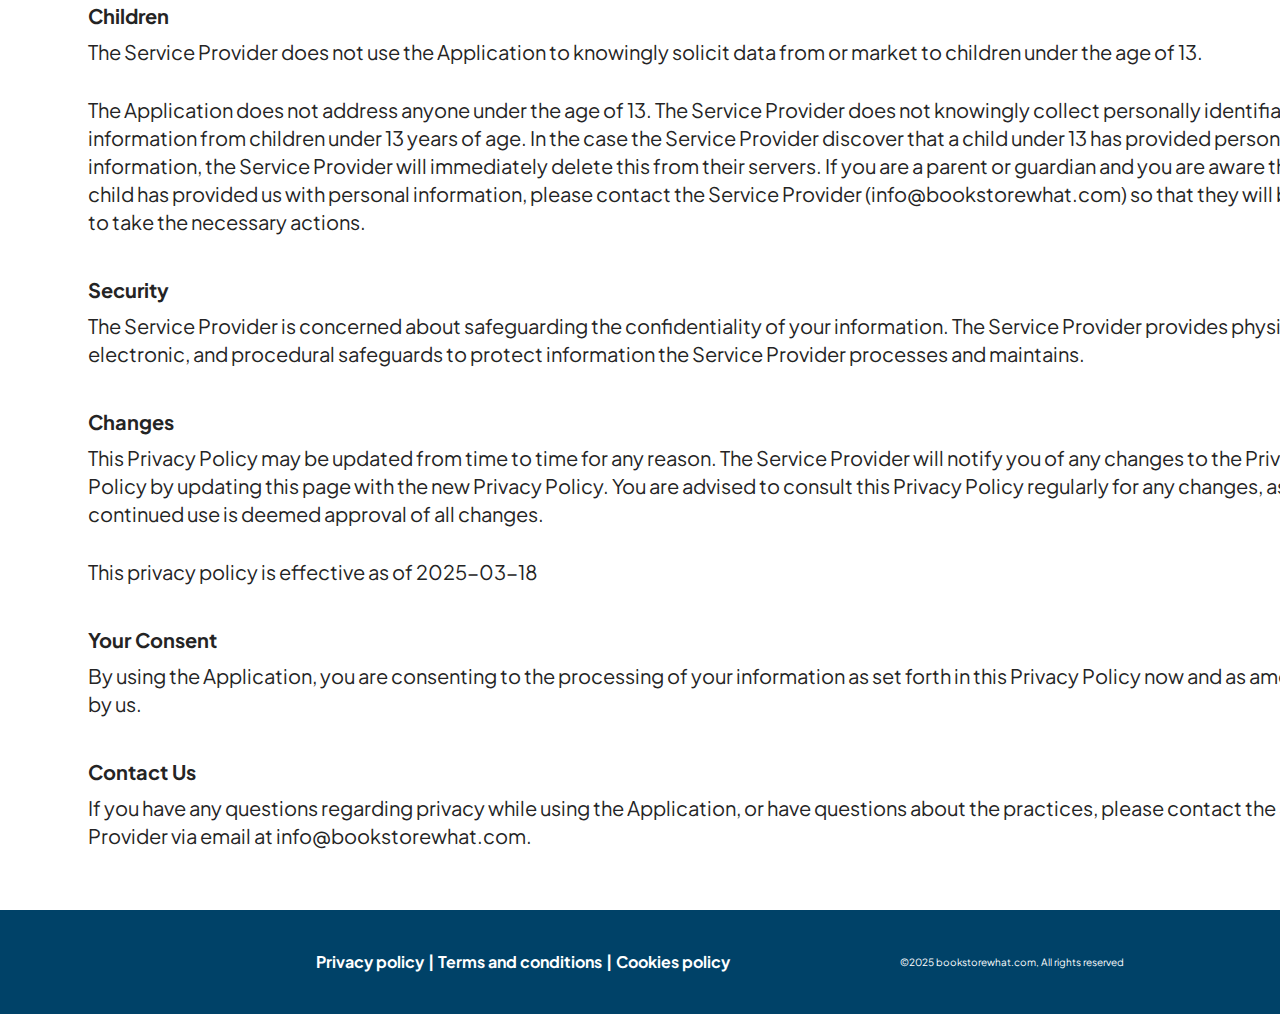
<file: policy.html>
<!DOCTYPE html>
<html lang="en">
  <head>
    <meta charset="UTF-8" />
    <meta name="viewport" content="width=device-width, initial-scale=1.0" />

    <title>Puzzles & Passports: Match 3</title>
    <link rel="icon" href="img/Fav B.jpg" />

    <link rel="stylesheet" type="text/css" href="slick/slick.css" />
    <link rel="stylesheet" href="css/main.css" />
  </head>

  <body>
    <header class="q-j-header">
      <div class="q-j-header-background"></div>
      <nav class="q-j-navigation">
        <ul class="q-j-navigation-list">
          <li class="q-j-navigation-item">
            <a href="/" class="q-j-navigation-link">Home</a>
          </li>
          <li class="q-j-navigation-item">
            <a href="/#why" class="q-j-navigation-link">Feature Keys</a>
          </li>
          <li class="q-j-navigation-item">
            <a href="/#about" class="q-j-navigation-link">About Us</a>
          </li>
          <li class="q-j-navigation-item">
            <a href="/#gallery" class="q-j-navigation-link">Gallery</a>
          </li>

          <li class="q-j-navigation-item">
            <a href="/#reviews" class="q-j-navigation-link">User Reviews</a>
          </li>
          <li class="q-j-navigation-item">
            <a href="/#faq" class="q-j-navigation-link">FAQ</a>
          </li>
          <li class="q-j-navigation-item">
            <a
              href="/terms.html"
              class="q-j-navigation-link q-j-navigation-item-desk"
            >
              Terms & Conditions
            </a>
          </li>
          <li class="q-j-navigation-item">
            <a
              href="/policy.html"
              class="q-j-navigation-link q-j-navigation-item-desk"
            >
              Privacy Policy
            </a>
          </li>

          <li class="q-j-navigation-item">
            <a
              href="/cookies.html"
              class="q-j-navigation-link q-j-navigation-item-desk"
            >
              Cookies Policy
            </a>
          </li>
        </ul>

        <div class="q-j-header-button-wrapper">
          <a href="/" class="q-j-policy-terms-header-icon-menu">
            <img href="/" class="q-j-title-img" />
          </a>

          <button type="button" class="q-j-header-icon-button" data-menu-button>
            <img
              class="q-j-header-icon q-j-header-icon-menu"
              src="img/header/Frame 64.png"
              alt="menu "
            />

            <svg
              class="q-j-header-icon q-j-header-icon-close"
              viewBox="0 0 24 24"
              style="width: 32px; height: 32px; margin: -2px 0 0 0"
            >
              <path
                fill-rule="evenodd"
                clip-rule="evenodd"
                d="M17.0303 6.96967C17.3232 7.26256 17.3232 7.73744 17.0303 8.03033L13.0607 12L17.0303 15.9697C17.3232 16.2626 17.3232 16.7374 17.0303 17.0303C16.7374 17.3232 16.2626 17.3232 15.9697 17.0303L12 13.0607L8.03033 17.0303C7.73744 17.3232 7.26256 17.3232 6.96967 17.0303C6.67678 16.7374 6.67678 16.2626 6.96967 15.9697L10.9393 12L6.96967 8.03033C6.67678 7.73744 6.67678 7.26256 6.96967 6.96967C7.26256 6.67678 7.73744 6.67678 8.03033 6.96967L12 10.9393L15.9697 6.96967C16.2626 6.67678 16.7374 6.67678 17.0303 6.96967Z"
                fill="rgba(255, 255, 255, 1)"
              />
            </svg>
          </button>
        </div>
      </nav>
    </header>

    <main>
      <section>
        <div class="q-j-policy-terms-container">
          <p class="q-j-policy-terms-title">Privacy Policy</p>

          <p class="q-j-policy-terms-texts">
            This privacy policy applies to the Puzzles & Passports: Match 3 app
            (hereby referred to as "Application") for mobile devices that was
            created by (hereby referred to as "Service Provider") as a Free
            service. This service is intended for use "AS IS".
          </p>
          <p class="q-j-policy-terms-text">Information Collection and Use</p>
          <p class="q-j-policy-terms-texts">
            The Application collects information when you download and use it.
            This information may include information such as
          </p>

          <ul class="q-j-terms-lists">
            <li>Your device's Internet Protocol address (e.g. IP address)</li>
            <li>
              The pages of the Application that you visit, the time and date of
              your visit, the time spent on those pages
            </li>
            <li>The time spent on the Application</li>
            <li>The operating system you use on your mobile device</li>
          </ul>
          <p class="q-j-policy-terms-text-one">
            The Application does not gather precise information about the
            location of your mobile device.
          </p>

          <p class="q-j-policy-terms-text-one">
            The Service Provider may use the information you provided to contact
            you from time to time to provide you with important information,
            required notices and marketing promotions.
          </p>
          <p class="q-j-policy-terms-text-one">
            For a better experience, while using the Application, the Service
            Provider may require you to provide us with certain personally
            identifiable information. The information that the Service Provider
            request will be retained by them and used as described in this
            privacy policy.
          </p>

          <p class="q-j-policy-terms-text">Third Party Access</p>

          <p class="q-j-policy-terms-texts">
            Only aggregated, anonymized data is periodically transmitted to
            external services to aid the Service Provider in improving the
            Application and their service. The Service Provider may share your
            information with third parties in the ways that are described in
            this privacy statement.
          </p>

          <p class="q-j-policy-terms-text-one">
            Please note that the Application utilizes third-party services that
            have their own Privacy Policy about handling data. Below are the
            links to the Privacy Policy of the third-party service providers
            used by the Application:
          </p>
          <ul class="q-j-terms-lists">
            <li>
              <a
                class="q-j-email-link-color"
                href="https://policies.google.com/privacy"
                target="_blank"
                rel=""
                >Google Play Services
              </a>
            </li>
            <li>
              <a
                class="q-j-email-link-color"
                href="https://firebase.google.com/support/privacy"
                target="_blank"
                rel=""
                >Google Analytics for Firebase
              </a>
            </li>
            <li>
              <a
                class="q-j-email-link-color"
                href="https://www.facebook.com/about/privacy/update/printable"
                target="_blank"
                rel=""
                >Facebook
              </a>
            </li>
          </ul>

          <p class="q-j-policy-terms-text-one">
            The Service Provider may disclose User Provided and Automatically
            Collected Information:
          </p>
          <ul class="q-j-terms-lists">
            <li>
              as required by law, such as to comply with a subpoena, or similar
              legal process;
            </li>
            <li>
              when they believe in good faith that disclosure is necessary to
              protect their rights, protect your safety or the safety of others,
              investigate fraud, or respond to a government request;
            </li>
            <li>
              with their trusted services providers who work on their behalf, do
              not have an independent use of the information we disclose to
              them, and have agreed to adhere to the rules set forth in this
              privacy statement.
            </li>
          </ul>

          <h2 class="q-j-policy-terms-text">Opt-Out Rights</h2>
          <p class="q-j-policy-terms-texts">
            You can stop all collection of information by the Application easily
            by uninstalling it. You may use the standard uninstall processes as
            may be available as part of your mobile device or via the mobile
            application marketplace or network.
          </p>

          <h2 class="q-j-policy-terms-text">Data Retention Policy</h2>
          <p class="q-j-policy-terms-texts">
            The Service Provider will retain User Provided data for as long as
            you use the Application and for a reasonable time thereafter. If
            you'd like them to delete User Provided Data that you have provided
            via the Application, please contact them at info@bookstorewhat.com
            and they will respond in a reasonable time.
          </p>
          <h2 class="q-j-policy-terms-text">Children</h2>
          <p class="q-j-policy-terms-texts">
            The Service Provider does not use the Application to knowingly
            solicit data from or market to children under the age of 13.
          </p>

          <p class="q-j-policy-terms-text-one">
            The Application does not address anyone under the age of 13. The
            Service Provider does not knowingly collect personally identifiable
            information from children under 13 years of age. In the case the
            Service Provider discover that a child under 13 has provided
            personal information, the Service Provider will immediately delete
            this from their servers. If you are a parent or guardian and you are
            aware that your child has provided us with personal information,
            please contact the Service Provider (info@bookstorewhat.com) so that
            they will be able to take the necessary actions.
          </p>
          <h2 class="q-j-policy-terms-text">Security</h2>
          <p class="q-j-policy-terms-texts">
            The Service Provider is concerned about safeguarding the
            confidentiality of your information. The Service Provider provides
            physical, electronic, and procedural safeguards to protect
            information the Service Provider processes and maintains.
          </p>
          <h2 class="q-j-policy-terms-text">Changes</h2>
          <p class="q-j-policy-terms-texts">
            This Privacy Policy may be updated from time to time for any reason.
            The Service Provider will notify you of any changes to the Privacy
            Policy by updating this page with the new Privacy Policy. You are
            advised to consult this Privacy Policy regularly for any changes, as
            continued use is deemed approval of all changes.
          </p>

          <p class="q-j-policy-terms-text-one">
            This privacy policy is effective as of 2025-03-18
          </p>
          <h2 class="q-j-policy-terms-text">Your Consent</h2>
          <p class="q-j-policy-terms-texts">
            By using the Application, you are consenting to the processing of
            your information as set forth in this Privacy Policy now and as
            amended by us.
          </p>
          <h2 class="q-j-policy-terms-text">Contact Us</h2>
          <p class="q-j-policy-terms-texts">
            If you have any questions regarding privacy while using the
            Application, or have questions about the practices, please contact
            the Service Provider via email at
            <a class="q-j-email-link" href="mailto:info@bookstorewhat.com"
              >info@bookstorewhat.com</a
            >.
          </p>
        </div>
      </section>
    </main>

    <footer
      class="q-j-footer"
      style="margin: auto; background: rgba(0, 66, 104, 1)"
    >
      <div class="q-j-footer-container">
        <div class="q-j-footer-wrapper">
          <a class="q-j-footer-text" href="/policy.html">Privacy policy</a>
          <p>|</p>
          <a class="q-j-footer-text" href="/terms.html"
            >Terms and conditions
          </a>
          <p>|</p>
          <a class="q-j-footer-text" href="/cookies.html">Cookies policy</a>
        </div>
        <p class="q-j-footer-copyright">
          ©2025 bookstorewhat.com, All rights reserved
        </p>
      </div>
    </footer>
    <script src="js/mobile-menu.js"></script>
  </body>
</html>
</file>
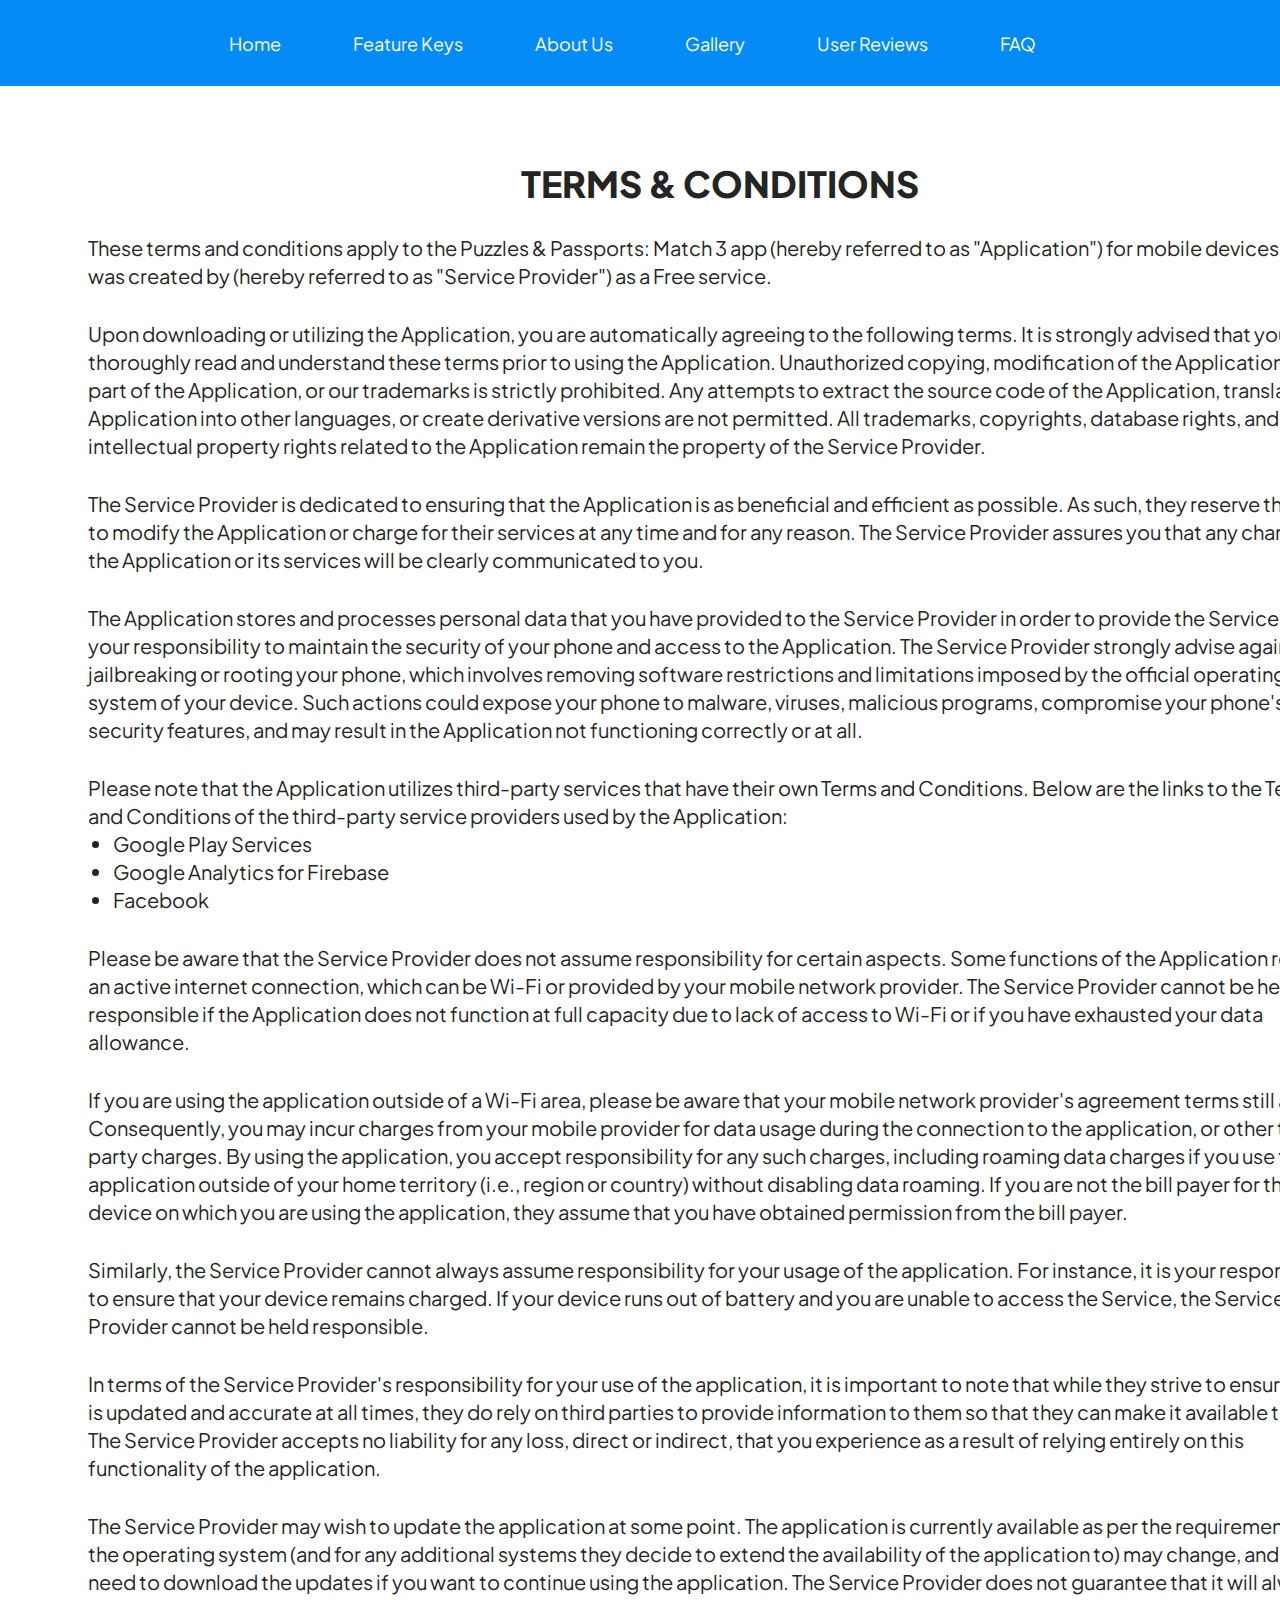
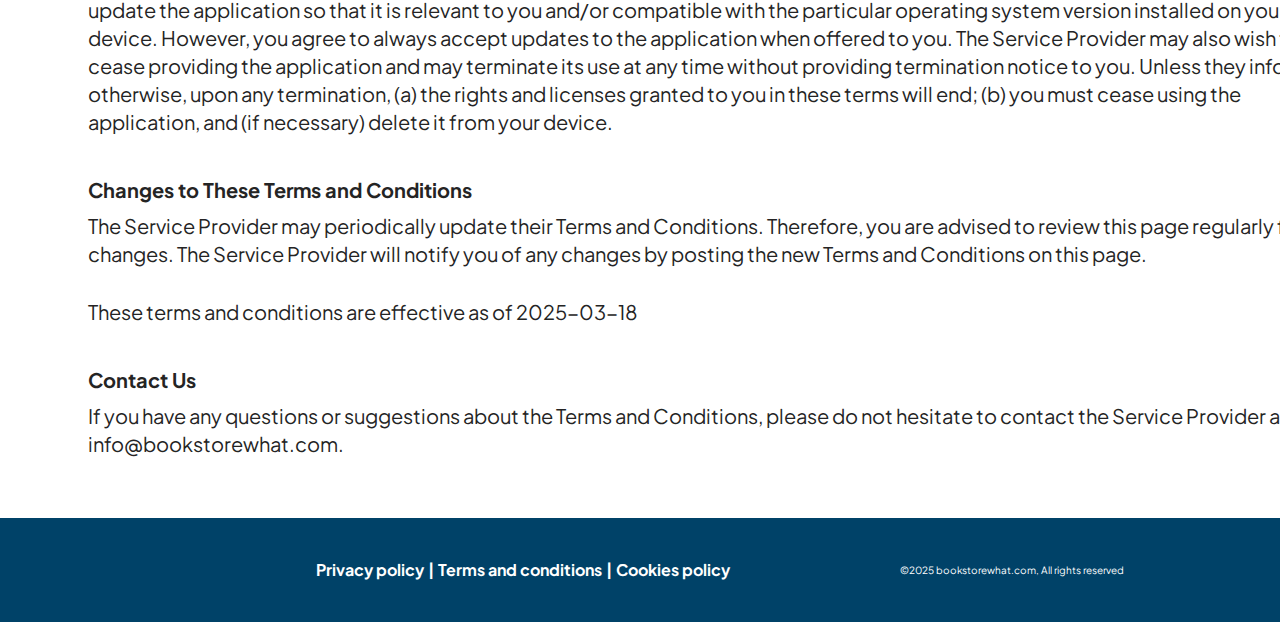
<file: terms.html>
<!DOCTYPE html>
<html lang="en">
  <head>
    <meta charset="UTF-8" />
    <meta name="viewport" content="width=device-width, initial-scale=1.0" />

    <title>Puzzles & Passports: Match 3</title>
    <link rel="icon" href="img/Fav B.jpg" />
    <link rel="stylesheet" type="text/css" href="slick/slick.css" />
    <link rel="stylesheet" href="css/main.css" />
  </head>

  <body>
    <header class="q-j-header">
      <div class="q-j-header-background"></div>
      <nav class="q-j-navigation">
        <ul class="q-j-navigation-list">
          <li class="q-j-navigation-item">
            <a href="/" class="q-j-navigation-link">Home</a>
          </li>
          <li class="q-j-navigation-item">
            <a href="/#why" class="q-j-navigation-link">Feature Keys</a>
          </li>
          <li class="q-j-navigation-item">
            <a href="/#about" class="q-j-navigation-link">About Us</a>
          </li>
          <li class="q-j-navigation-item">
            <a href="/#gallery" class="q-j-navigation-link">Gallery</a>
          </li>

          <li class="q-j-navigation-item">
            <a href="/#reviews" class="q-j-navigation-link">User Reviews</a>
          </li>
          <li class="q-j-navigation-item">
            <a href="/#faq" class="q-j-navigation-link">FAQ</a>
          </li>
          <li class="q-j-navigation-item">
            <a
              href="/terms.html"
              class="q-j-navigation-link q-j-navigation-item-desk"
            >
              Terms & Conditions
            </a>
          </li>
          <li class="q-j-navigation-item">
            <a
              href="/policy.html"
              class="q-j-navigation-link q-j-navigation-item-desk"
            >
              Privacy Policy
            </a>
          </li>

          <li class="q-j-navigation-item">
            <a
              href="/cookies.html"
              class="q-j-navigation-link q-j-navigation-item-desk"
            >
              Cookies Policy
            </a>
          </li>
        </ul>

        <div class="q-j-header-button-wrapper">
          <a href="/" class="q-j-policy-terms-header-icon-menu">
            <img href="/" class="q-j-title-img" />
          </a>

          <button type="button" class="q-j-header-icon-button" data-menu-button>
            <img
              class="q-j-header-icon q-j-header-icon-menu"
              src="img/header/Frame 64.png"
              alt="menu "
            />

            <svg
              class="q-j-header-icon q-j-header-icon-close"
              viewBox="0 0 24 24"
              style="width: 32px; height: 32px; margin: -2px 0 0 0"
            >
              <path
                fill-rule="evenodd"
                clip-rule="evenodd"
                d="M17.0303 6.96967C17.3232 7.26256 17.3232 7.73744 17.0303 8.03033L13.0607 12L17.0303 15.9697C17.3232 16.2626 17.3232 16.7374 17.0303 17.0303C16.7374 17.3232 16.2626 17.3232 15.9697 17.0303L12 13.0607L8.03033 17.0303C7.73744 17.3232 7.26256 17.3232 6.96967 17.0303C6.67678 16.7374 6.67678 16.2626 6.96967 15.9697L10.9393 12L6.96967 8.03033C6.67678 7.73744 6.67678 7.26256 6.96967 6.96967C7.26256 6.67678 7.73744 6.67678 8.03033 6.96967L12 10.9393L15.9697 6.96967C16.2626 6.67678 16.7374 6.67678 17.0303 6.96967Z"
                fill="rgba(255, 255, 255, 1)"
              />
            </svg>
          </button>
        </div>
      </nav>
    </header>

    <main>
      <section>
        <div class="q-j-policy-terms-container">
          <h2 class="q-j-policy-terms-title">Terms & Conditions</h2>

          <p class="q-j-policy-terms-text-one">
            These terms and conditions apply to the Puzzles & Passports: Match 3
            app (hereby referred to as "Application") for mobile devices that
            was created by (hereby referred to as "Service Provider") as a Free
            service.
          </p>

          <p class="q-j-policy-terms-text-one">
            Upon downloading or utilizing the Application, you are automatically
            agreeing to the following terms. It is strongly advised that you
            thoroughly read and understand these terms prior to using the
            Application. Unauthorized copying, modification of the Application,
            any part of the Application, or our trademarks is strictly
            prohibited. Any attempts to extract the source code of the
            Application, translate the Application into other languages, or
            create derivative versions are not permitted. All trademarks,
            copyrights, database rights, and other intellectual property rights
            related to the Application remain the property of the Service
            Provider.
          </p>

          <p class="q-j-policy-terms-text-one">
            The Service Provider is dedicated to ensuring that the Application
            is as beneficial and efficient as possible. As such, they reserve
            the right to modify the Application or charge for their services at
            any time and for any reason. The Service Provider assures you that
            any charges for the Application or its services will be clearly
            communicated to you.
          </p>
          <p class="q-j-policy-terms-text-one">
            The Application stores and processes personal data that you have
            provided to the Service Provider in order to provide the Service. It
            is your responsibility to maintain the security of your phone and
            access to the Application. The Service Provider strongly advise
            against jailbreaking or rooting your phone, which involves removing
            software restrictions and limitations imposed by the official
            operating system of your device. Such actions could expose your
            phone to malware, viruses, malicious programs, compromise your
            phone's security features, and may result in the Application not
            functioning correctly or at all.
          </p>
          <p class="q-j-policy-terms-text-one">
            Please note that the Application utilizes third-party services that
            have their own Terms and Conditions. Below are the links to the
            Terms and Conditions of the third-party service providers used by
            the Application:
          </p>
          <ul class="q-j-terms-lists">
            <li>
              <a
                class="q-j-email-link-color"
                href="https://policies.google.com/privacy"
                target="_blank"
                rel=""
                >Google Play Services
              </a>
            </li>
            <li>
              <a
                class="q-j-email-link-color"
                href="https://firebase.google.com/support/privacy"
                target="_blank"
                rel=""
                >Google Analytics for Firebase
              </a>
            </li>
            <li>
              <a
                class="q-j-email-link-color"
                href="https://www.facebook.com/about/privacy/update/printable"
                target="_blank"
                rel=""
                >Facebook
              </a>
            </li>
          </ul>

          <p class="q-j-policy-terms-text-one">
            Please be aware that the Service Provider does not assume
            responsibility for certain aspects. Some functions of the
            Application require an active internet connection, which can be
            Wi-Fi or provided by your mobile network provider. The Service
            Provider cannot be held responsible if the Application does not
            function at full capacity due to lack of access to Wi-Fi or if you
            have exhausted your data allowance.
          </p>

          <p class="q-j-policy-terms-text-one">
            If you are using the application outside of a Wi-Fi area, please be
            aware that your mobile network provider's agreement terms still
            apply. Consequently, you may incur charges from your mobile provider
            for data usage during the connection to the application, or other
            third-party charges. By using the application, you accept
            responsibility for any such charges, including roaming data charges
            if you use the application outside of your home territory (i.e.,
            region or country) without disabling data roaming. If you are not
            the bill payer for the device on which you are using the
            application, they assume that you have obtained permission from the
            bill payer.
          </p>

          <p class="q-j-policy-terms-text-one">
            Similarly, the Service Provider cannot always assume responsibility
            for your usage of the application. For instance, it is your
            responsibility to ensure that your device remains charged. If your
            device runs out of battery and you are unable to access the Service,
            the Service Provider cannot be held responsible.
          </p>

          <p class="q-j-policy-terms-text-one">
            In terms of the Service Provider's responsibility for your use of
            the application, it is important to note that while they strive to
            ensure that it is updated and accurate at all times, they do rely on
            third parties to provide information to them so that they can make
            it available to you. The Service Provider accepts no liability for
            any loss, direct or indirect, that you experience as a result of
            relying entirely on this functionality of the application.
          </p>

          <p class="q-j-policy-terms-text-one">
            The Service Provider may wish to update the application at some
            point. The application is currently available as per the
            requirements for the operating system (and for any additional
            systems they decide to extend the availability of the application
            to) may change, and you will need to download the updates if you
            want to continue using the application. The Service Provider does
            not guarantee that it will always update the application so that it
            is relevant to you and/or compatible with the particular operating
            system version installed on your device. However, you agree to
            always accept updates to the application when offered to you. The
            Service Provider may also wish to cease providing the application
            and may terminate its use at any time without providing termination
            notice to you. Unless they inform you otherwise, upon any
            termination, (a) the rights and licenses granted to you in these
            terms will end; (b) you must cease using the application, and (if
            necessary) delete it from your device.
          </p>
          <h2 class="q-j-policy-terms-text">
            Changes to These Terms and Conditions
          </h2>
          <p class="q-j-policy-terms-texts">
            The Service Provider may periodically update their Terms and
            Conditions. Therefore, you are advised to review this page regularly
            for any changes. The Service Provider will notify you of any changes
            by posting the new Terms and Conditions on this page.
          </p>

          <p class="q-j-policy-terms-text-one">
            These terms and conditions are effective as of 2025-03-18
          </p>
          <h2 class="q-j-policy-terms-text">Contact Us</h2>
          <p class="q-j-policy-terms-texts">
            If you have any questions or suggestions about the Terms and
            Conditions, please do not hesitate to contact the Service Provider
            at
            <a class="q-j-email-link" href="mailto:info@bookstorewhat.com"
              >info@bookstorewhat.com</a
            >.
          </p>
        </div>
      </section>
    </main>
    <footer
      class="q-j-footer"
      style="margin: auto; background: rgba(0, 66, 104, 1)"
    >
      <div class="q-j-footer-container">
        <div class="q-j-footer-wrapper">
          <a class="q-j-footer-text" href="/policy.html">Privacy policy</a>
          <p>|</p>
          <a class="q-j-footer-text" href="/terms.html"
            >Terms and conditions
          </a>
          <p>|</p>
          <a class="q-j-footer-text" href="/cookies.html">Cookies policy</a>
        </div>
        <p class="q-j-footer-copyright">
          ©2025 bookstorewhat.com, All rights reserved
        </p>
      </div>
    </footer>
    <script src="js/mobile-menu.js"></script>
  </body>
</html>
</file>
<file: css/main.css>
@import url("https://fonts.googleapis.com/css2?family=Manrope:wght@200..800&family=Plus+Jakarta+Sans:ital,wght@0,200..800;1,200..800&display=swap");

* {
  -webkit-box-sizing: border-box;
  box-sizing: border-box;
}

html {
  scroll-behavior: smooth;
  font-family: "Plus Jakarta Sans", sans-serif;
  background: rgba(255, 255, 255, 1);
  color: rgba(36, 36, 36, 1);
}

body {
  margin: 0;
}

h1,
h2,
h3,
h4,
h5,
h6,
p {
  margin: 0;
}

ul,
ol {
  margin: 0;
  padding: 0;
  list-style: none;
}
dl,
dt,
dd {
  margin: 0;
  padding: 0;
}
img {
  display: block;
  height: auto;
}
figure {
  margin: 0;
  padding: 0;
  border: 0;
}
.list {
  list-style: none;
}

button,
a {
  cursor: pointer;
}

.button:hover {
  scale: 120%;
}

.q-j-header.is-open .q-j-header-background {
  left: 0;
}
.q-j-header-button-wrapper {
  margin-left: auto;
}
.q-j-header-icon {
  display: none;
}

.q-j-header-icon-button {
  display: -webkit-box;
  display: -ms-flexbox;
  display: flex;
  background-color: transparent;
  border: none;
  border-radius: 50%;
}
.q-j-navigation-list.is-open {
  right: 0;
}
.q-j-header-icon-menu {
  display: block;
}

.q-j-header-icon-button.is-open .q-j-header-icon-menu {
  display: none;
}

.q-j-header-icon-button.is-open .q-j-header-icon-close {
  display: block;
}

.q-j-header {
  position: fixed;
  width: 100%;
  z-index: 5;
  transition: background-color 0.3s ease;
  background: transparent;
  display: flex;
  height: 68px;
  background: rgba(4, 139, 246, 1);
}

.q-j-header-background {
  position: absolute;
  top: 0;
  right: 0;
  bottom: 0;
  left: 100%;
  z-index: -1;
  transition: left 0.3s ease;
  background: rgba(4, 139, 246, 1);
}
.q-j-header.is-open .q-j-header-background {
  left: 0;
}
.q-j-header-button-wrapper {
  margin-right: auto;
  display: flex;
  align-items: center;
  justify-content: space-between;
}

.q-j-header-icon-menu {
  display: block;
}

.q-j-header-icon-button.is-open .q-j-header-icon-menu {
  display: none;
}

.q-j-header-icon-button.is-open .q-j-header-icon-close {
  display: block;
}

.q-j-navigation {
  display: -ms-flexbox;
  -webkit-box-orient: vertical;
  -webkit-box-direction: normal;
  -ms-flex-direction: column;
  flex-direction: column;
  -webkit-box-align: center;
  -ms-flex-align: center;
  align-items: center;
  -webkit-box-flex: 1;
  -ms-flex: 1;
  flex: 1;
  padding: 20px 20px;
  position: relative;
}

.q-j-navigation-list {
  display: flex;
  flex-direction: column;
  align-items: start;
  position: absolute;
  top: 100%;
  right: -100%;
  width: 100%;
  height: 657px;
  transition: 0.3s;
  z-index: 999;
  padding: 40px;
  gap: 36px;
  background: rgba(70, 173, 255, 1);
}

.q-j-navigation-list.is-open {
  right: 0;
}

.q-j-navigation-link {
  font-family: Plus Jakarta Sans;
  font-weight: 400;
  font-size: 18px;
  line-height: 120%;
  letter-spacing: 0%;
  text-align: center;
  vertical-align: middle;

  transition: all 0.3s ease-in-out;
  text-decoration: none;
  color: rgba(17, 17, 17, 1);
}

.q-j-navigation-link:hover,
.q-j-navigatioт-link:focus {
  font-family: Plus Jakarta Sans;
  font-weight: 700;
  font-size: 18px;
  line-height: 120%;
  letter-spacing: 0%;
  text-align: center;
  vertical-align: middle;
}

.q-j-header.is-open {
  background-color: transparent;
}

.q-j-navigation-img {
  display: none;
}

@media screen and (min-width: 1212px) {
  .q-j-navigation-img {
    display: flex;
  }
  .q-j-policy-terms-header-icon-menu {
    display: none;
  }

  .q-j-header {
    width: 100%;
    height: 86px;
    padding: 10px 0px 10px 20px;
    display: flex;
    align-items: center;
    justify-content: center;
    z-index: 1000;
  }

  .q-j-header-background {
  }
  .q-j-header-icon-button {
    display: none;
  }
  .q-j-navigation {
    display: flex;
    flex-direction: row;
    flex: 1;
    padding: 0;
    width: 1440px;
    margin: auto;
  }

  .q-j-navigation-list {
    background-color: transparent;
    flex-direction: row;
    display: flex;
    position: static;
    width: 1440px;
    margin: auto;
    padding-block: 0;
    flex: 1;
    gap: 12px;
    height: 0px;
    display: flex;
    justify-content: center;
    align-items: center;
    justify-content: center;
  }

  .q-j-navigation-link {
    font-family: Plus Jakarta Sans;
    font-weight: 400;
    font-size: 18px;
    line-height: 120%;
    letter-spacing: 0%;
    color: rgba(255, 255, 255, 1);
    text-align: center;
    padding: 0 30px;
    text-decoration: none;
  }

  .q-j-navigation-item-desk {
    display: none;
  }
}
.q-j-home {
  background: linear-gradient(180deg, #86c8fc 0%, #dce5ff 100%);
  margin: auto;
}
.q-j-home-container {
  width: 375px;
  height: 960px;
  background-repeat: no-repeat;
  background-size: cover;
  background-position: center;
  background-image: url("/img/home/3.png");
  padding: 120px 20px 0px;
  margin: auto;
}

.q-j-home-container-top {
  display: flex;
  flex-direction: column;
  align-items: center;
}
.q-j-home-title-img {
  width: 335px;
}
.q-j-home-title {
  font-family: Plus Jakarta Sans;
  font-weight: 800;
  font-size: 18px;
  line-height: 28px;
  letter-spacing: 0%;
  text-align: center;
  color: rgba(249, 18, 155, 1);
  text-transform: uppercase;
  padding: 4px 0 12px;
}

.q-j-home-text {
  font-family: Plus Jakarta Sans;
  font-weight: 500;
  font-size: 16px;
  line-height: 24px;
  letter-spacing: 0%;
  padding-bottom: 30px;
  text-align: center;
}

.q-j-home-google-button-image {
  width: 335px;
}

.q-j-home-google-button-link:hover .q-j-home-google-button-image {
  transform: scale(1.1);
  transition: transform 0.3s ease-in-out;
}

@media screen and (min-width: 1212px) {
  .q-j-home-container {
    width: 1440px;
    padding: 166px 447px 0px;
    width: 1440px;
    height: 786px;
    background-image: url("/img/home/33.png");
  }
  .q-j-home-container-top {
    width: 568px;
  }

  .q-j-home-title-img {
    width: 547px;
  }
  .q-j-home-title {
    font-family: Plus Jakarta Sans;
    font-weight: 800;
    font-size: 28px;
    line-height: 32px;
    letter-spacing: 0%;
    text-align: center;
    text-transform: uppercase;
  }

  .q-j-home-text {
    font-family: Plus Jakarta Sans;
    font-weight: 500;
    font-size: 18px;
    line-height: 28px;
    letter-spacing: 0%;
    text-align: center;

    padding-bottom: 20px;
  }
  .q-j-home-google-button-image {
    content: url("/img/home/Layer_1.png");
    width: 416px;
  }
}
.q-j-about {
  background: rgba(201, 223, 255, 1);
}
.q-j-about-container {
  width: 375px;
  height: 1227px;
  padding: 64px 20px;
  margin: auto;
  background-repeat: no-repeat;
  background-size: cover;
  background-position: center;
  background-image: url("/img/About\ Us.png");
}
.q-j-about-title {
  font-family: Plus Jakarta Sans;
  font-weight: 800;
  font-size: 44px;
  line-height: 48px;
  letter-spacing: 0%;
  text-align: center;
  vertical-align: bottom;
}

.q-j-about-text {
  font-family: Manrope;
  font-weight: 700;
  font-size: 18px;
  line-height: 28px;
  letter-spacing: 0%;
  text-align: center;
  vertical-align: middle;

  padding-top: 32px;
}

.q-j-about-list {
  font-family: Plus Jakarta Sans;
  font-weight: 400;
  font-size: 18px;
  line-height: 28px;
  letter-spacing: 0%;
  vertical-align: middle;
  display: flex;
  flex-direction: column;
  justify-content: center;
  gap: 24px;
  padding-top: 20px;
}
.q-j-about-list div {
  display: flex;
  align-items: center;
  gap: 24px;
}
.q-j-about-qt {
  font-family: Manrope;
  font-weight: 700;
  font-size: 18px;
  line-height: 28px;
  letter-spacing: 0%;
  text-align: center;
  vertical-align: middle;

  padding-top: 262px;
}
@media screen and (min-width: 1212px) {
  .q-j-about-container {
    width: 1440px;
    height: 817px;
    padding: 88px;
    background-image: url("/img/Frame\ 63.png");
  }
  .q-j-about-title {
    font-family: Plus Jakarta Sans;
    font-weight: 800;
    font-size: 60px;
    line-height: 64px;
    letter-spacing: 0%;
    text-align: center;
    vertical-align: bottom;
  }

  .q-j-about-text {
    font-family: Manrope;
    font-weight: 700;
    font-size: 18px;
    line-height: 28px;
    letter-spacing: 0%;
    text-align: center;
    vertical-align: middle;

    padding-top: 60px;
  }

  .q-j-about-list {
    font-family: Plus Jakarta Sans;
    font-weight: 400;
    font-size: 18px;
    line-height: 28px;
    letter-spacing: 0%;
    vertical-align: middle;
    padding-top: 60px;
    width: 687px;
  }
  .q-j-about-qt {
    font-family: Manrope;
    font-weight: 700;
    font-size: 32px;
    line-height: 36px;
    letter-spacing: 0%;
    text-align: center;
    vertical-align: middle;

    padding-top: 90px;
  }
}

.q-j-gallery-container {
  width: 375px;
  margin: auto;
  padding: 64px 20px;
}
.q-j-uniqueness-list {
  list-style-type: disc;
  padding-top: 60px;
  margin-left: 20px;
  display: flex;
  flex-direction: column;
  gap: 28px;
}
.q-j-uniqueness-text-bold {
  font-family: Plus Jakarta Sans;
  font-weight: 700;
  font-size: 16px;
  line-height: 24px;
  letter-spacing: 0%;
  vertical-align: middle;
}
.q-j-uniqueness-text {
  font-family: Plus Jakarta Sans;
  font-weight: 400;
  font-size: 16px;
  line-height: 24px;
  letter-spacing: 0%;
  vertical-align: middle;
}
.q-j-gallery-list {
  padding: 32px 0;
}

.q-j-gallery-item {
  width: 335px;
  height: 572px;
  border-radius: 20px;

  overflow: hidden;
  position: relative;
  margin: 0 10px;
}

.q-j-gallery-image {
  width: 100%;
  height: 100%;
  object-fit: cover;
  object-position: center;
}
.q-j-gallery-button-container {
  display: flex;
  align-items: center;
  justify-content: center;
  gap: 35px;
}

.q-j-gallery-button {
  background-color: transparent;
  border: none;
  padding: 0;
  -webkit-transition: scale 0.3s ease;
  transition: scale 0.3s ease;
}

.q-j-gallery-button:hover {
  scale: 120%;
}
@media screen and (min-width: 1212px) {
  .q-j-gallery-container {
    width: 1440px;
    margin: auto;
    padding: 88px;
  }

  .q-j-uniqueness-list {
    padding-top: 60px;
    display: flex;
    flex-direction: row;
    gap: 28px;
    margin: 0;
  }

  .q-j-uniqueness-list li {
    width: 296px;
    margin-left: 20px;
  }
  .q-j-uniqueness-text {
    font-weight: 400;
    font-size: 16px;
    line-height: 24px;
    letter-spacing: 0%;
  }

  .q-j-gallery-list {
    padding: 48px 0;
  }
  .q-j-gallery-item {
    width: 346px;
    height: 572px;
    border-radius: 20px;

    overflow: hidden;
    position: relative;
    margin: 0px;
  }
}
.q-j-why-container {
  width: 375px;
  margin: auto;
  padding: 64px 20px;
  background-repeat: no-repeat;

  background-image: url("/img/Feature\ Keys.png");
}
.q-j-why-list {
  padding-top: 40px;
  display: flex;
  flex-direction: column;
  gap: 32px;
}

.q-j-why-text-bold {
  font-family: Manrope;
  font-weight: 700;
  font-size: 20px;
  line-height: 28px;
  letter-spacing: 0%;
  text-align: center;
  vertical-align: bottom;
  text-transform: capitalize;
}
.q-j-why-text {
  font-family: Plus Jakarta Sans;
  font-weight: 300;
  font-size: 16px;
  line-height: 24px;
  letter-spacing: 0%;
  vertical-align: middle;
  text-align: center;
  padding-top: 20px;
}

@media screen and (min-width: 1212px) {
  .q-j-why-container {
    width: 1440px;
    height: 664px;
    margin: auto;
    padding: 88px 86px;
    background-repeat: no-repeat;
    background-size: cover;
    background-position: center;
    background-image: url("/img/Feature\ Keys\ \(1\).png");
  }
  .q-j-why-list {
    padding-top: 60px;
    display: flex;
    flex-direction: row;
    flex-wrap: wrap;
    gap: 52px;
    row-gap: 48px;
  }
  .q-j-why-item {
    width: 388px;
  }

  .q-j-why-text-bold {
    font-family: Manrope;
    font-weight: 700;
    font-size: 24px;
    line-height: 32px;
    letter-spacing: 0%;
    vertical-align: bottom;
    text-align: left;
    text-transform: capitalize;
  }
  .q-j-why-text {
    font-family: Plus Jakarta Sans;
    font-weight: 300;
    font-size: 18px;
    line-height: 28px;
    letter-spacing: 0%;
    vertical-align: middle;
    text-align: left;
    padding-top: 28px;
  }
}
.q-j-reviews {
  background: rgba(212, 241, 255, 1);
}
.q-j-reviews-container {
  margin: auto;
  padding: 64px 20px;
  width: 375px;
}
.q-j-reviews-list {
  padding: 40px 0 32px;
}

.q-j-reviews-item {
  margin: 0 5px;
  width: 340px;
  height: 312px;
  padding-top: 20px;
  padding-right: 16px;
  padding-bottom: 20px;
  padding-left: 16px;
  border-radius: 12px;
  background: rgba(255, 255, 255, 1);
  box-shadow: 0px 0px 15px 0px rgba(0, 0, 0, 0.1);
}

.q-j-reviews-item-top {
  display: flex;
  gap: 24px;
  align-items: center;
}

.q-j-reviews-text-bold {
  font-family: Plus Jakarta Sans;
  font-weight: 600;
  font-size: 18px;
  line-height: 28px;
  letter-spacing: 0%;
  vertical-align: middle;
}

.q-j-reviews-text {
  font-family: Plus Jakarta Sans;
  font-weight: 400;
  font-size: 16px;
  line-height: 24px;
  letter-spacing: 0%;
  vertical-align: middle;

  padding-top: 16px;
}
.q-j-gallery-button-container-tt {
  display: none;
}
@media screen and (min-width: 1212px) {
  .q-j-reviews-container {
    margin: auto;
    padding: 88px 80px;
    width: 1440px;
  }
  .q-j-reviews-list {
    padding: 60px 0 0px;
  }
  .q-j-gallery-button-container-tt {
    display: flex;
  }
  .q-j-reviews-div {
    display: flex;
    align-items: center;
    justify-content: space-between;
  }
  .q-j-reviews-item {
    margin: 0 12px;
    width: 340px;
    height: 320px;
    padding: 24px;
    border-radius: 12px;
  }

  .q-j-reviews-text-bold {
    font-family: Plus Jakarta Sans;
    font-weight: 600;
    font-size: 18px;
    line-height: 28px;
    letter-spacing: 0%;
    vertical-align: middle;
  }

  .q-j-reviews-text {
    font-family: Plus Jakarta Sans;
    font-weight: 400;
    font-size: 16px;
    line-height: 24px;
    letter-spacing: 0%;
    vertical-align: middle;
  }
  .q-j-gallery-button-container-t {
    display: none;
  }
}

.q-j-faq {
  background: rgba(255, 255, 255, 1);
}
.q-j-faq-container {
  padding: 64px 20px;
  width: 375px;
  margin: auto;
  background-size: cover;
  background-position: center;
  background-image: url("/img/FAQ.png");
}
.q-j-faq-list {
  padding-top: 40px;
  display: flex;
  flex-direction: column;
  gap: 12px;
}

.q-j-faq-item {
  padding-top: 24px;
  padding-right: 20px;
  padding-bottom: 24px;
  padding-left: 20px;
  border-radius: 14px;
  background: rgba(255, 255, 255, 1);
  border: 2px solid rgba(255, 255, 255, 1);
  box-shadow: 0px 6px 22.1px 0px rgba(15, 128, 192, 0.3);
}

.q-j-faq-question {
  display: flex;
  justify-content: space-between;
  align-items: center;
  font-family: Plus Jakarta Sans;
  font-weight: 700;
  font-size: 18px;
  line-height: 28px;
  letter-spacing: 0px;
}

.q-j-faq-answer {
  display: none;
  padding-top: 12px;
  font-family: Plus Jakarta Sans;
  font-weight: 400;
  font-size: 16px;
  line-height: 24px;
  letter-spacing: 0%;
}
.q-j-toggle-button {
  background: none;
  border: none;
  cursor: pointer;
}
@media screen and (min-width: 1212px) {
  .q-j-faq-container {
    padding: 88px 272px;
    width: 1440px;
  }
  .q-j-faq-list {
    padding-top: 60px;
    display: flex;
    flex-direction: column;
    gap: 16px;
  }
  .q-j-faq-question {
    font-family: Plus Jakarta Sans;
    font-weight: 700;
    font-size: 24px;
    line-height: 32px;
    letter-spacing: 0px;
  }

  .q-j-faq-answer {
    display: none;
    padding-top: 16px;
    font-family: Plus Jakarta Sans;
    font-weight: 400;
    font-size: 18px;
    line-height: 28px;
    letter-spacing: 0%;
  }
}

.q-j-policy-terms-container {
  padding: 128px 20px 40px;
  width: 375px;
  margin: auto;
  font-family: Plus Jakarta Sans;
  font-weight: 400;
  font-size: 20px;
  line-height: 28px;
}

.q-j-policy-terms-title {
  font-family: Plus Jakarta Sans;
  font-weight: 800;
  font-size: 24px;
  line-height: 32px;
  letter-spacing: 0%;
  text-align: center;
  vertical-align: middle;
  text-transform: uppercase;
}

.q-j-policy-terms-text {
  padding-top: 20px;
  font-family: Plus Jakarta Sans;
  font-weight: 700;
  font-size: 20px;
  line-height: 28px;
  letter-spacing: 0%;
  text-align: justify;
}

.q-j-policy-terms-texts {
  padding-top: 8px;
}

.q-j-policy-terms-text-one {
  padding-top: 20px;
}

.q-j-terms-list {
  list-style-type: disc;
  padding: 20px 0 20px 25px;
  display: flex;
  flex-direction: column;
}

.q-j-terms-lists {
  list-style-type: disc;
  padding-left: 25px;
}

.q-j-email-link {
  color: inherit;
  text-decoration: none;
}

.q-j-email-link-color {
  color: inherit;
  text-decoration: none;
}

@media screen and (min-width: 1212px) {
  .q-j-policy-terms-container {
    padding: 164px 88px 60px;
    width: 1440px;
    font-family: Plus Jakarta Sans;
    font-weight: 400;
    font-size: 20px;
    line-height: 28px;
    letter-spacing: 0%;
  }

  .q-j-policy-terms-title {
    font-family: Plus Jakarta Sans;
    font-weight: 800;
    font-size: 36px;
    line-height: 40px;
    letter-spacing: 0%;
    text-align: center;
    vertical-align: middle;
    text-transform: uppercase;
  }

  .q-j-policy-terms-text {
    padding-top: 40px;
    font-family: Plus Jakarta Sans;
    font-weight: 700;
    font-size: 20px;
    line-height: 28px;
    letter-spacing: 0%;
  }

  .q-j-policy-terms-text-one {
    padding-top: 30px;
  }

  .q-j-terms-list {
    padding: 20px 0 20px 25px;
  }
}

.q-j-footer-container {
  width: 375px;
  padding: 40px 20px;
  margin: auto;
  display: flex;
  flex-direction: column;
  justify-content: center;
  align-items: center;
  gap: 28px;
  color: rgba(255, 255, 255, 1);
}

.q-j-footer-wrapper {
  display: flex;
  flex-direction: row;
  align-items: center;
  gap: 4px;
  font-family: Plus Jakarta Sans;
  font-weight: 700;
  font-size: 12px;
  line-height: 16px;
  letter-spacing: 0%;
}

.q-j-footer-text {
  text-decoration: none;
  color: inherit;
}

.q-j-footer-copyright {
  font-family: Plus Jakarta Sans;
  font-weight: 400;
  font-size: 10px;
  line-height: 16px;
  letter-spacing: 0%;
}

@media screen and (min-width: 1212px) {
  .q-j-footer-container {
    width: 1440px;
    padding: 40px 270px;
    display: flex;
    flex-direction: row;
    justify-content: center;
    align-items: center;
    gap: 170px;
  }

  .q-j-footer-wrapper {
    display: flex;
    flex-direction: row;
    font-family: Plus Jakarta Sans;
    font-weight: 700;
    font-size: 16px;
    line-height: 24px;
    letter-spacing: 0%;

    gap: 4px;
  }

  .q-j-footer-copyright {
    font-family: Plus Jakarta Sans;
    font-weight: 400;
    font-size: 10px;
    line-height: 16px;
    letter-spacing: 0%;
  }
}

.q-j-cookie-popup {
  position: fixed;
  bottom: 10px;
  width: 335px;
  padding: 32px;
  background: rgba(255, 255, 255, 1);
  border: 1px solid rgba(217, 219, 233, 1);
  box-shadow: 0px 14px 42px 0px rgba(8, 15, 52, 0.06);

  border-radius: 20px;

  z-index: 1000;
  display: none;
}

.q-j-cookie-popup-text-two {
  font-family: Plus Jakarta Sans;
  font-weight: 400;
  font-size: 16px;
  line-height: 24px;
  letter-spacing: 0%;
  text-align: center;

  color: rgba(111, 108, 144, 1);
}

.q-j-cookie-button-container {
  padding: 33px 0 0;
  margin: auto;
  display: flex;
  flex-direction: column;
  align-items: center;
  justify-content: center;
  gap: 20px;
}

.q-j-cookie-button {
  border: none;
  background-color: transparent;
  border: 1px solid rgba(4, 139, 246, 1);
  box-shadow: 0px 4px 8px 0px rgba(74, 58, 255, 0.08);
  background: rgba(255, 255, 255, 1);
  width: 196px;
  padding-top: 18px;
  font-family: Plus Jakarta Sans;
  font-weight: 400;
  font-size: 16px;
  line-height: 24px;
  letter-spacing: 0%;
  color: rgba(23, 15, 73, 1);
  padding-bottom: 18px;

  border-radius: 56px;
}

#accept-cookies {
  background: rgba(4, 139, 246, 1);
  box-shadow: 0px 3px 12px 0px rgba(74, 58, 255, 0.18);
  color: rgba(255, 255, 255, 1);
}

.q-j-close-popup {
  position: absolute;
  top: 10px;
  right: 10px;
  font-size: 20px;
  cursor: pointer;
}

@media screen and (min-width: 1212px) {
  .q-j-cookie-popup-container {
    display: flex;
    align-items: center;
    justify-content: center;
  }

  .q-j-cookie-popup-text-two {
    font-family: Plus Jakarta Sans;
    font-weight: 400;
    font-size: 18px;
    line-height: 30px;
    letter-spacing: 0%;
    text-align: left;
    width: 700px;
  }

  .q-j-cookie-button-container {
    padding: 0;
    margin: auto;
    display: flex;
    flex-direction: row;
    gap: 20px;
  }

  .q-j-cookie-popup {
    position: fixed;
    bottom: 10px;
    width: 1440px;
    padding: 32px 72px;
    display: none;
  }
}
</file>
